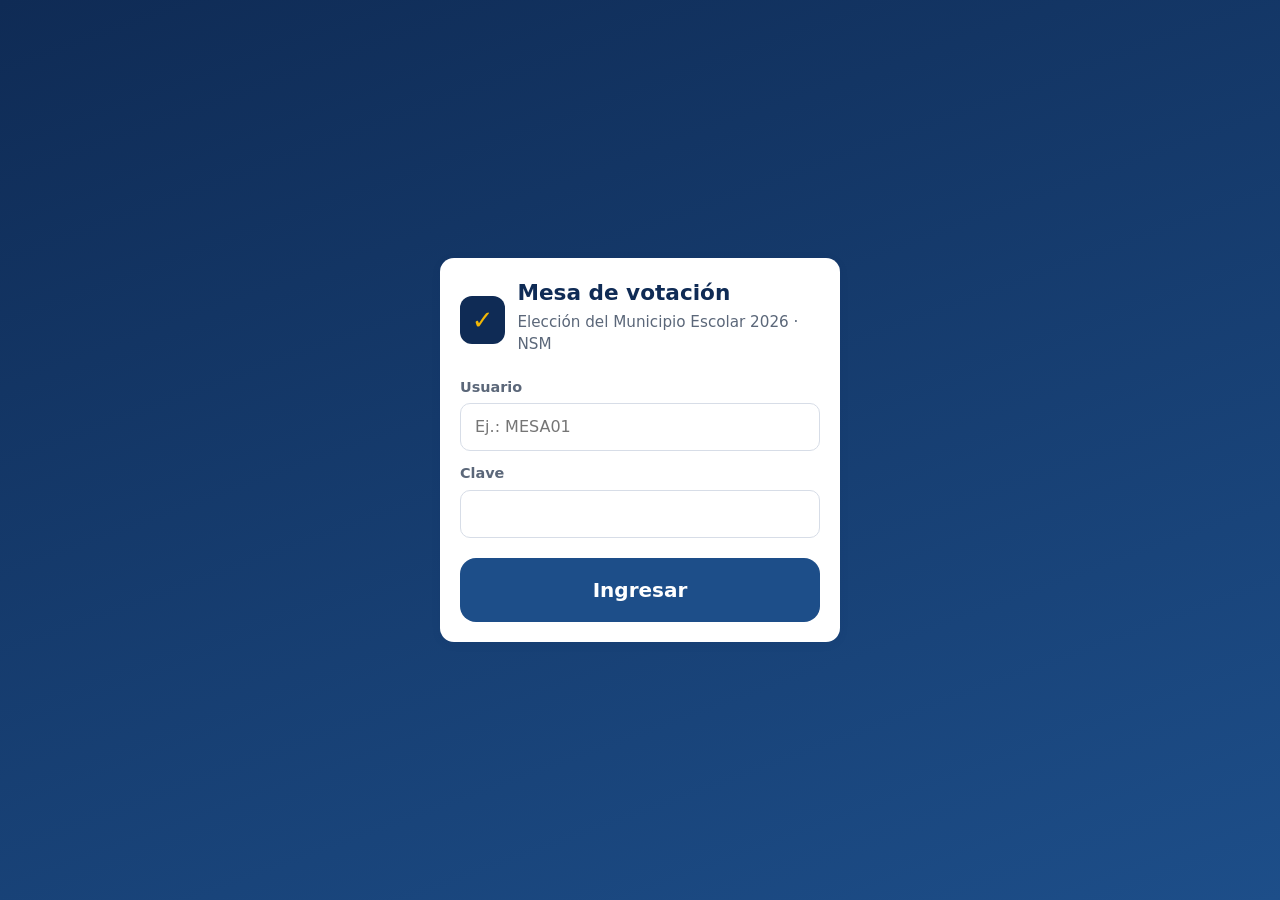
<file: index.html>
<!DOCTYPE html>
<html lang="es">
<head>
<meta charset="UTF-8">
<meta name="version" content="2026.11.26-1">
<link rel="icon" href="data:image/svg+xml,%3Csvg xmlns=%22http://www.w3.org/2000/svg%22 viewBox=%220 0 100 100%22%3E%3Crect width=%22100%22 height=%22100%22 rx=%2220%22 fill=%22%230f2b55%22/%3E%3Ctext x=%2250%22 y=%2272%22 font-size=%2266%22 text-anchor=%22middle%22 fill=%22%23f2b705%22%3E✓%3C/text%3E%3C/svg%3E">
<meta name="viewport" content="width=device-width, initial-scale=1, maximum-scale=1, user-scalable=no">
<meta name="theme-color" content="#0f2b55">
<title>Mesa de votación · Elecciones NSM 2026</title>
<link rel="stylesheet" href="estilos.css?v=2026.11.26-1">
<style>
  body { overflow-x: hidden; }
  main { padding: 12px 16px; max-width: 1500px; margin: 0 auto; }

  /* Selección de mesa (comité) */
  .mesas-grid { display: grid; grid-template-columns: repeat(auto-fill, minmax(150px, 1fr)); gap: 12px; margin-top: 16px; }
  .mesas-grid .btn { flex-direction: column; min-height: 84px; gap: 2px; }
  .mesas-grid .btn small { font-weight: 400; opacity: .85; }

  /* Vista escáner */
  /* Escáner a pantalla completa (debajo de la barra superior) */
  .camara { position: fixed; top: var(--barra-h, 56px); left: 0; right: 0; bottom: 0; background: #0b1730; overflow: hidden; z-index: 5; }
  #lector, #lector > div { width: 100% !important; height: 100% !important; border: 0 !important; }
  #lector video { width: 100% !important; height: 100% !important; object-fit: cover; display: block; }
  .camara .titulo-cam { position: absolute; top: 14px; left: 0; right: 0; text-align: center; color: #fff; font-size: 1.6rem; font-weight: 800; text-shadow: 0 2px 8px rgba(0,0,0,.7); pointer-events: none; z-index: 2; }
  .panel-lateral { position: fixed; left: 0; right: 0; bottom: 0; z-index: 6; display: flex; align-items: stretch; gap: 10px; padding: 12px 14px 14px; background: linear-gradient(transparent, rgba(5, 12, 28, .85) 35%); }
  .panel-lateral h2, .panel-lateral p { display: none; }
  .panel-lateral .contador { margin: 0; gap: 10px; }
  .panel-lateral .contador .tarjeta { padding: 8px 14px; min-width: 110px; background: rgba(255, 255, 255, .92); }
  .panel-lateral .contador b { font-size: 1.5rem; }
  .panel-lateral .btn { width: auto !important; margin: 0 !important; flex: 1; background: rgba(255, 255, 255, .92); }
  .panel-lateral .btn#btnCamara { flex: 1; font-size: 1.05rem; }
  @media (max-width: 620px) { .panel-lateral { flex-wrap: wrap; } .panel-lateral .contador { width: 100%; } }
  .camara .msg-camara { position: absolute; inset: 0; display: grid; place-items: center; text-align: center; color: #cfd9ea; padding: 24px; }
  .camara .marco { position: absolute; top: 60px; left: 0; right: 0; bottom: 112px; pointer-events: none; display: flex; align-items: center; justify-content: center; }
  .camara .marco div { width: 88vmin; height: 88vmin; max-width: 94%; max-height: 100%; border: 5px solid rgba(242, 183, 5, .95); border-radius: 22px; box-shadow: 0 0 0 2000px rgba(5, 12, 28, .25); }
  .camara .verificando { position: absolute; inset: 0; background: rgba(8, 20, 45, .75); display: grid; place-items: center; color: #fff; font-size: 1.2rem; font-weight: 700; }
  .panel-lateral h2 { margin: 0 0 6px; font-size: 1.6rem; color: var(--azul); }
  .panel-lateral p { margin: 0 0 14px; color: var(--suave); }
  .contador { display: flex; gap: 12px; margin: 14px 0; }
  .contador .tarjeta { flex: 1; padding: 14px; text-align: center; }
  .contador b { display: block; font-size: 2rem; color: var(--azul); line-height: 1.1; }
  .contador span { font-size: .85rem; color: var(--suave); }
  .bloqueo { grid-column: 1 / -1; text-align: center; padding: 40px 20px; }
  .bloqueo .icono { font-size: 64px; }
  .bloqueo h2 { color: var(--azul); margin: 8px 0; }

  /* Identidad */
  #vIdentidad { max-width: 640px; margin: 20px auto; text-align: center; }
  #vIdentidad .tarjeta { padding: 32px 24px; }
  .etiqueta-mesa { color: var(--suave); text-transform: uppercase; letter-spacing: .08em; font-size: .85rem; font-weight: 700; }
  .nombre-alumna { font-size: 2rem; font-weight: 800; color: var(--azul); margin: 10px 0 6px; line-height: 1.15; }
  .datos-alumna { font-size: 1.25rem; color: var(--texto); }
  .datos-alumna span { display: inline-block; background: var(--azul-claro); color: var(--azul); padding: 6px 14px; border-radius: 999px; margin: 4px; font-weight: 700; }
  #vIdentidad .acciones { display: flex; gap: 12px; margin-top: 28px; }
  #vIdentidad .acciones .btn { flex: 1; }

  /* Cédula */
  #vCedula { position: fixed; inset: 0; background: #f7f3e8; z-index: 50; display: flex; flex-direction: column; }
  .ced-cab { background: var(--azul); color: #fff; padding: 14px 20px; display: flex; align-items: center; gap: 16px; }
  .ced-cab h1 { margin: 0; font-size: 1.35rem; letter-spacing: .04em; flex: 1; }
  .ced-cab h1 small { display: block; font-size: .85rem; font-weight: 400; opacity: .85; letter-spacing: 0; }
  .ced-tiempo { font-variant-numeric: tabular-nums; font-weight: 800; font-size: 1.4rem; background: rgba(255, 255, 255, .12); padding: 6px 14px; border-radius: 10px; }
  .ced-barra { height: 6px; background: #e3d9bd; }
  .ced-barra div { height: 100%; background: var(--oro); transition: width 1s linear; }
  .ced-instr { text-align: center; font-size: 1.3rem; font-weight: 700; color: var(--azul); padding: 14px 16px 4px; }
  .ced-grid { flex: 1; overflow: auto; padding: 12px 18px 16px; display: grid; gap: 14px; grid-template-columns: repeat(auto-fit, minmax(200px, 1fr)); align-content: start; }
  .op {
    background: #fff; border: 3px solid #d9cfb2; border-radius: 18px; padding: 14px; cursor: pointer;
    display: flex; flex-direction: column; align-items: center; gap: 6px; text-align: center; min-height: 0; overflow: hidden;
    transition: transform .1s, border-color .15s, box-shadow .15s; color: var(--texto);
  }
  .op:active { transform: scale(.97); }
  .op:hover { border-color: var(--azul2); box-shadow: 0 6px 18px rgba(15, 43, 85, .15); }
  .op .num { flex: none; background: var(--azul); color: #fff; font-weight: 800; border-radius: 10px; padding: 4px 14px; font-size: 1.1rem; }
  .op .img { flex: 1 1 auto; min-height: 50px; width: 100%; display: flex; align-items: center; justify-content: center; overflow: hidden; }
  .op .img img, .op .img .sin-simbolo { max-width: 100%; max-height: 100%; width: auto; height: 100%; object-fit: contain; aspect-ratio: auto; }
  .op .img .sin-simbolo { width: 100%; }
  .op .nom { flex: none; font-weight: 800; font-size: 1.1rem; color: var(--azul); line-height: 1.15; }
  .op .cand { flex: none; font-size: .95rem; color: var(--texto); line-height: 1.2; }
  .op.blanco { border-style: dashed; }
  .op.blanco .img > div { border: 3px dashed #c9bf9f; border-radius: 14px; color: #a99f80; font-size: 1rem; font-weight: 700; height: 100%; aspect-ratio: 1; max-width: 100%; display: flex; align-items: center; justify-content: center; padding: 6px; }

  /* Confirmación */
  .conf-img { width: 160px; height: 160px; margin: 8px auto 12px; }
  .conf-txt { font-size: 1.35rem; font-weight: 800; color: var(--azul); }

  /* Gracias */
  #vGracias { position: fixed; inset: 0; z-index: 60; background: linear-gradient(160deg, var(--ok) 0%, #0f6b38 100%); color: #fff; display: grid; place-items: center; text-align: center; }
  #vGracias .check { width: 140px; height: 140px; border-radius: 50%; background: rgba(255, 255, 255, .18); display: grid; place-items: center; margin: 0 auto 20px; font-size: 84px; animation: pop .4s ease-out; }
  #vGracias h1 { font-size: 2.6rem; margin: 0; }
  #vGracias p { font-size: 1.2rem; opacity: .9; }
  @keyframes pop { from { transform: scale(.4); opacity: 0; } to { transform: scale(1); opacity: 1; } }

  .modal .icono-grande { font-size: 56px; line-height: 1; }
  .modal.error h2 { color: var(--error); }
  .modal p.msg { font-size: 1.15rem; }
  .pie { text-align: center; color: var(--suave); font-size: .8rem; margin: 26px 0 10px; }
</style>
</head>
<body>
<div id="compat" style="display:none;position:fixed;inset:0;z-index:9999;background:#0f2b55;color:#fff;font-family:Arial,sans-serif;padding:30px;text-align:center;font-size:20px;line-height:1.5">
  <div style="font-size:60px">&#9888;</div>
  <b style="font-size:26px">Este navegador es muy antiguo</b><br>
  Abra este enlace en <b>Google Chrome actualizado</b> (Play Store &rarr; Chrome &rarr; Actualizar).<br><br>
  <small style="opacity:.8">Datos del navegador:<br><span id="compatUA"></span></small>
</div>
<script>
(function () {
  var ok = true;
  try { new Function('const f = async () => { await 1; }; let [a] = [1]; return `${a}`;'); } catch (e) { ok = false; }
  if (!window.fetch || !window.Promise || !Promise.prototype['finally'] || !window.localStorage) ok = false;
  if (!ok) {
    document.getElementById('compat').style.display = 'block';
    document.getElementById('compatUA').appendChild(document.createTextNode(navigator.userAgent));
  }
})();
</script>


<!-- ============ LOGIN ============ -->
<section id="pLogin" class="login-fondo">
  <form class="tarjeta login-caja" id="fLogin" autocomplete="off">
    <div class="marca"><div class="urna">✓</div><div><h1>Mesa de votación</h1><p class="sub">Elección del Municipio Escolar 2026 · NSM</p></div></div>
    <label for="lUsuario">Usuario</label>
    <input id="lUsuario" type="text" placeholder="Ej.: MESA01" autocapitalize="characters" required>
    <label for="lClave">Clave</label>
    <input id="lClave" type="password" required>
    <div id="lError" class="aviso error oculto"></div>
    <button class="btn grande" type="submit" id="lBtn">Ingresar</button>
  </form>
</section>

<!-- ============ SELECCIÓN DE MESA (Comité) ============ -->
<section id="pMesaSel" class="oculto">
  <div class="barra"><div class="titulo">Seleccione la mesa que atenderá esta tablet<small id="selUsuario"></small></div><button class="btn sec chico" onclick="salir()">Salir</button></div>
  <main><div class="aviso info">Use esta opción para reemplazar la tablet de una mesa. Los votos se registrarán en la mesa que elija.</div><div class="mesas-grid" id="mesasGrid"></div></main>
</section>

<!-- ============ APLICACIÓN ============ -->
<section id="pApp" class="oculto">
  <div class="barra">
    <div class="titulo"><span id="bMesa">MESA</span> · <span id="bGrado"></span><small id="bEleccion"></small></div>
    <span id="bPrueba" class="insignia prueba oculto">SIMULACRO</span>
    <span id="bEstado" class="insignia"></span>
    <button class="btn sec chico" onclick="pedirSalir()">Salir</button>
  </div>
  <main>
    <!-- Escáner -->
    <div id="vEscaner">
      <div class="camara">
        <div class="titulo-cam">Acerque el carnet QR</div>
        <div id="lector"></div>
        <div class="marco" id="marco"><div></div></div>
        <div class="msg-camara oculto" id="msgCamara"></div>
        <div class="verificando oculto" id="verificando"><div><div class="girando"></div><p>Verificando…</p></div></div>
      </div>
      <div class="panel-lateral">
        <h2>Acerque el carnet QR</h2>
        <p>La estudiante muestra su carnet frente a la cámara. El sistema verifica el padrón automáticamente.</p>
        <div class="contador">
          <div class="tarjeta"><b id="cVotos">0</b><span>votos en esta mesa</span></div>
          <div class="tarjeta"><b id="cHora">--:--</b><span>hora</span></div>
        </div>
        <button class="btn sec" id="btnCamara" onclick="cambiarCamara()">🔄 Cambiar cámara (frontal / trasera)</button>
      </div>
      <div class="bloqueo tarjeta oculto" id="bloqueo"></div>
    </div>

    <!-- Identidad -->
    <div id="vIdentidad" class="oculto">
      <div class="tarjeta">
        <div class="etiqueta-mesa">Miembro de mesa: verifique la identidad</div>
        <div class="nombre-alumna" id="iNombre"></div>
        <div class="datos-alumna"><span id="iGrado"></span><span id="iSeccion"></span><span id="iId"></span></div>
        <p style="color:var(--suave);margin-top:18px">¿La estudiante presente es la titular del carnet?</p>
        <div class="acciones">
          <button class="btn sec grande" onclick="cancelarIdentidad()">✕ No, cancelar</button>
          <button class="btn ok grande" onclick="abrirCedula()">✓ Sí, abrir cédula</button>
        </div>
      </div>
    </div>
    <div class="pie">Sistema de votación electrónica QR · I.E.E. "Nuestra Señora de las Mercedes" · JECKAM Academy</div>
  </main>
</section>

<!-- ============ CÉDULA ============ -->
<section id="vCedula" class="oculto">
  <div class="ced-cab">
    <h1>CÉDULA DE VOTACIÓN<small id="cedEleccion"></small></h1>
    <div class="ced-tiempo" id="cedTiempo">60</div>
  </div>
  <div class="ced-barra"><div id="cedBarra" style="width:100%"></div></div>
  <div class="ced-instr">Toca la lista de tu preferencia</div>
  <div class="ced-grid" id="cedGrid"></div>
</section>

<!-- ============ GRACIAS ============ -->
<section id="vGracias" class="oculto">
  <div><div class="check">✓</div><h1>¡Gracias por votar!</h1><p>Tu voto fue registrado de forma secreta.</p></div>
</section>

<!-- ============ MODALES ============ -->
<div class="modal-fondo oculto" id="mConfirmar">
  <div class="modal">
    <h2>¿Confirmas tu voto?</h2>
    <div class="conf-img" id="confImg"></div>
    <div class="conf-txt" id="confTxt"></div>
    <div class="acciones">
      <button class="btn sec grande" onclick="cambiarOpcion()">↩ Cambiar</button>
      <button class="btn ok grande" onclick="confirmarVoto()">✓ Sí, confirmo</button>
    </div>
  </div>
</div>

<div class="modal-fondo oculto" id="mEnviando">
  <div class="modal"><div class="girando"></div><h2 style="margin-top:16px">Registrando tu voto…</h2></div>
</div>

<div class="modal-fondo oculto" id="mError">
  <div class="modal error">
    <div class="icono-grande" id="eIcono">⚠️</div>
    <h2 id="eTitulo"></h2>
    <p class="msg" id="eMsg"></p>
    <div class="acciones" id="eAcciones"></div>
  </div>
</div>

<div class="modal-fondo oculto" id="mSalir">
  <div class="modal">
    <h2>¿Cerrar la sesión de esta mesa?</h2>
    <p>Para volver a votar deberá ingresar nuevamente el usuario y la clave.</p>
    <div class="acciones">
      <button class="btn sec" onclick="document.getElementById('mSalir').classList.add('oculto')">Cancelar</button>
      <button class="btn peligro" onclick="salir()">Cerrar sesión</button>
    </div>
  </div>
</div>

<script src="config.js?v=2026.11.26-1"></script>
<script src="comun.js?v=2026.11.26-1"></script>
<script src="lib/html5-qrcode.min.js?v=2026.11.26-1"></script>
<script>
'use strict';
const { api, esc, almacen, gradoTexto, toast, pitido, simboloHTML } = window.NSM;
const CLAVE_SESION = 'nsm2027_mesa';
const S = { token: null, usuario: null, mesa: null, datos: null, ticket: null, alumna: null, opcion: null,
  escaner: null, camaras: [], camIdx: 0, ocupado: false, vista: '', cedTimer: null, cedFin: 0, poll: null, ultimoQR: '', ultimoQRt: 0 };
const $ = id => document.getElementById(id);

const TITULOS = {
  YA_VOTO: ['🛑', 'YA VOTÓ'], NO_PADRON: ['❓', 'NO FIGURA EN EL PADRÓN'], OTRA_MESA: ['↪️', 'MESA EQUIVOCADA'],
  NO_ABIERTA: ['⏸️', 'VOTACIÓN NO DISPONIBLE'], FUERA_HORARIO: ['🕗', 'FUERA DE HORARIO'], DNI_NO_COINCIDE: ['🪪', 'DNI NO COINCIDE'],
  QR_INVALIDO: ['⚠️', 'QR NO VÁLIDO'], RED: ['📶', 'SIN CONEXIÓN'], TICKET: ['⌛', 'CÉDULA EXPIRADA'], OCUPADO: ['⏳', 'SISTEMA OCUPADO']
};

/* ---------------- Inicio ---------------- */
window.addEventListener('load', async () => {
  setInterval(() => { $('cHora').textContent = new Date().toLocaleTimeString('es-PE', { hour: '2-digit', minute: '2-digit', hour12: false }); }, 1000);
  if (/[?&]salir/.test(location.search)) { almacen.del(CLAVE_SESION); almacen.del('nsm2027_camara'); almacen.del('nsm2026_facing'); history.replaceState(null, '', location.pathname); }
  const s = almacen.get(CLAVE_SESION);
  if (s && s.token) {
    Object.assign(S, { token: s.token, usuario: s.usuario, mesa: s.mesa });
    try { await cargarMesa(false); return; } catch (e) { almacen.del(CLAVE_SESION); }
  }
  mostrar('pLogin');
});

function mostrar(id) {
  ['pLogin', 'pMesaSel', 'pApp'].forEach(p => $(p).classList.toggle('oculto', p !== id));
}

$('fLogin').addEventListener('submit', async ev => {
  ev.preventDefault();
  $('lError').classList.add('oculto');
  $('lBtn').disabled = true; $('lBtn').textContent = 'Ingresando…';
  try {
    const r = await api('login', { usuario: $('lUsuario').value, clave: $('lClave').value });
    S.token = r.token; S.usuario = r.usuario;
    S.mesa = r.usuario.rol === 'MESA' ? r.usuario.mesa : null;
    $('lClave').value = '';
    if (S.mesa) await cargarMesa(false);
    else await elegirMesa();
  } catch (e) {
    $('lError').textContent = e.message; $('lError').classList.remove('oculto');
  } finally {
    $('lBtn').disabled = false; $('lBtn').textContent = 'Ingresar';
  }
});

async function elegirMesa() {
  const d = await api('datosMesa', { token: S.token });
  $('selUsuario').textContent = S.usuario.nombre + ' (' + S.usuario.rol + ')';
  $('mesasGrid').innerHTML = d.mesas.map(m => `<button class="btn" onclick="seleccionarMesa('${esc(m.mesa)}')">${esc(m.mesa)}<small>${esc(m.volante ? 'Mesa volante · todas' : gradoTexto(m.grado) + (m.secciones && m.secciones.length ? ' · ' + m.secciones.join(' ') : ''))}</small></button>`).join('');
  mostrar('pMesaSel');
}
async function seleccionarMesa(m) { S.mesa = m; try { await cargarMesa(false); } catch (e) { toast(e.message, 'error'); } }

async function cargarMesa(ligero) {
  const d = await api('datosMesa', { token: S.token, mesa: S.mesa, ligero: ligero }, 2);
  if (ligero && S.datos) { Object.assign(S.datos, { estado: d.estado, votosMesa: d.votosMesa, modoPrueba: d.modoPrueba }); }
  else S.datos = d;
  S.mesa = d.mesa;
  if (!ligero) cargarPadronLocal();
  almacen.set(CLAVE_SESION, { token: S.token, usuario: S.usuario, mesa: S.mesa });
  pintarCabecera();
  if ($('pApp').classList.contains('oculto')) {
    mostrar('pApp');
    irEscaner();
    iniciarSondeo();
    mantenerPantalla();
  }
  return d;
}

function medirBarra() {
  const b = document.querySelector('#pApp .barra');
  if (b && b.offsetHeight) document.documentElement.style.setProperty('--barra-h', b.offsetHeight + 'px');
}
window.addEventListener('resize', medirBarra);
window.addEventListener('orientationchange', () => setTimeout(medirBarra, 300));

function pintarCabecera() {
  const d = S.datos;
  $('bMesa').textContent = d.mesa;
  $('bGrado').textContent = d.volante ? 'MESA VOLANTE · todas las estudiantes' : gradoTexto(d.grado) + (d.secciones && d.secciones.length ? ' · Secciones ' + d.secciones.join(' ') : '');
  $('bEleccion').textContent = d.eleccion;
  $('cedEleccion').textContent = d.eleccion + ' · ' + d.mesa;
  $('bPrueba').classList.toggle('oculto', !d.modoPrueba);
  const e = d.estado;
  $('bEstado').textContent = e === 'ABIERTA' ? 'ABIERTA' : e === 'CERRADA' ? 'CERRADA' : 'EN PREPARACIÓN';
  $('bEstado').className = 'insignia ' + e.toLowerCase();
  $('cVotos').textContent = d.votosMesa || 0;
  setTimeout(medirBarra, 0);
  const bloq = $('bloqueo');
  if (e !== 'ABIERTA') {
    bloq.innerHTML = e === 'CERRADA'
      ? '<div class="icono">🔒</div><h2>La votación está CERRADA</h2><p>Gracias por su trabajo como miembro de mesa.</p>'
      : '<div class="icono">⏳</div><h2>La votación aún no ha sido abierta</h2><p>Espere la indicación del Comité Electoral. Esta pantalla se actualizará sola.</p>';
    bloq.classList.remove('oculto');
    pausarEscaner();
    document.querySelector('#vEscaner .camara').classList.add('oculto');
    document.querySelector('#vEscaner .panel-lateral').classList.add('oculto');
  } else {
    bloq.classList.add('oculto');
    document.querySelector('#vEscaner .camara').classList.remove('oculto');
    document.querySelector('#vEscaner .panel-lateral').classList.remove('oculto');
  }
}

// ---- Padrón local: verificación instantánea sin esperar al servidor ----
async function cargarPadronLocal() {
  try {
    const r = await api('padronMesa', { token: S.token, mesa: S.mesa }, 3);
    const m = new Map();
    r.filas.forEach(f => m.set(f[0], { n: f[1], g: f[2], s: f[3], v: f[4], p: f[5] }));
    S.padron = m;
  } catch (e) { S.padron = null; }  // sin padrón local se usa la verificación en línea
}
async function actualizarVotados() {
  if (!S.padron) return cargarPadronLocal();
  try {
    const r = await api('votados', { token: S.token });
    r.ids.forEach(id => { const x = S.padron.get(id); if (x) x.v = 1; });
  } catch (e) { if (e.codigo === 'SESION') sesionVencida(); }
}
function normIdLocal(x) { const s = String(x || '').trim().toUpperCase(); return /^\d+$/.test(s) ? String(parseInt(s, 10)) : s; }

function iniciarSondeo() {
  clearInterval(S.poll);
  S.poll = setInterval(async () => {
    if (S.vista !== 'escaner' || S.ocupado) return;
    const antes = S.datos && S.datos.estado;
    try {
      const d = await cargarMesa(true);
      if (d.estado === 'ABIERTA' && antes !== 'ABIERTA') { await cargarMesa(false); iniciarEscaner(); }
      else if (d.estado === 'ABIERTA') actualizarVotados();
    } catch (e) { if (e.codigo === 'SESION') sesionVencida(); }
  }, 15000);
}

async function mantenerPantalla() {
  try { if ('wakeLock' in navigator) { S.wake = await navigator.wakeLock.request('screen'); } } catch (e) { /* no disponible */ }
  document.addEventListener('visibilitychange', async () => {
    if (document.visibilityState === 'visible') { try { S.wake = await navigator.wakeLock.request('screen'); } catch (e) { /* nada */ } }
  });
}

/* ---------------- Escáner QR ---------------- */
function irEscaner() {
  S.vista = 'escaner'; S.ticket = null; S.alumna = null; S.opcion = null; S.ocupado = false; S.directo = false; S.nonce = null;
  $('vEscaner').classList.remove('oculto');
  $('vIdentidad').classList.add('oculto');
  $('vCedula').classList.add('oculto');
  $('vGracias').classList.add('oculto');
  $('verificando').classList.add('oculto');
  if (S.datos && S.datos.estado === 'ABIERTA') iniciarEscaner();
}

async function iniciarEscaner() {
  if (typeof Html5Qrcode === 'undefined') return mensajeCamara('No se cargó el lector QR. Recargue la página.');
  if (S.iniciando) return;
  S.iniciando = true;
  try {
    if (S.parando) { try { await S.parando; } catch (e) { /* nada */ } }
    if (!S.escaner) {
      S.escaner = new Html5Qrcode('lector', { verbose: false });
      try { S.camaras = await Html5Qrcode.getCameras(); } catch (e) { S.camaras = []; }
      S.facing = almacen.get('nsm2026_facing') || null;
      const guardada = almacen.get('nsm2027_camara');
      const idx = S.camaras.findIndex(c => c.id === guardada);
      if (idx >= 0) S.camIdx = idx;
      else {
        const trasera = S.camaras.findIndex(c => /back|trasera|rear|environment/i.test(c.label));
        S.camIdx = trasera >= 0 ? trasera : 0;
      }
    }
    let estado = S.escaner.getState();
    if (estado === 2) return;                               // ya está escaneando
    if (estado === 3) { try { await S.escaner.stop(); } catch (e) { /* nada */ } }
    if (S.vista !== 'escaner') return;
    // Algunas tablets tardan en liberar la cámara después de apagarla: esperar un momento
    const espera = 900 - (Date.now() - (S.ultimoStop || 0));
    if (espera > 0) await new Promise(r => setTimeout(r, espera));
    if (S.vista !== 'escaner') return;
    const porEquipo = S.camaras.length >= 2 && !S.facing;
    const fuente = porEquipo ? S.camaras[S.camIdx].id : { facingMode: S.facing || 'environment' };
    // Intentos de más exigente a más simple
    const intentos = [
      Object.assign(porEquipo ? { deviceId: { exact: S.camaras[S.camIdx].id } } : { facingMode: S.facing || 'environment' }, { width: { ideal: 640 }, height: { ideal: 480 } }),
      porEquipo ? { deviceId: S.camaras[S.camIdx].id } : { facingMode: S.facing || 'environment' },
      null
    ];
    let ultimo = null, ok = false;
    for (let i = 0; i < intentos.length && !ok; i++) {
      try {
        if (S.escaner.getState() === 2) { ok = true; break; }
        const conf = { fps: 8 };
        if (intentos[i]) conf.videoConstraints = intentos[i];
        await S.escaner.start(intentos[i] ? fuente : { facingMode: 'environment' }, conf, alLeerQR, () => {});
        ok = true;
      } catch (e) {
        ultimo = e;
        await new Promise(r => setTimeout(r, 1500));
        if (S.vista !== 'escaner') return;
      }
    }
    if (!ok) throw ultimo || new Error('Cámara no disponible');
    $('msgCamara').classList.add('oculto');
    $('marco').classList.remove('oculto');
  } catch (e) {
    const ocupada = /NotReadable|Could not start|TrackStart|in use/i.test(String(e && (e.name + ' ' + e.message + ' ' + e)));
    mensajeCamara((ocupada
      ? '<b>La cámara está ocupada o no respondió.</b><br>Cierre otras aplicaciones o pestañas que usen la cámara (WhatsApp, Cámara, otra pestaña del sistema) y pulse:'
      : '<b>No se pudo abrir la cámara.</b><br>Permita el acceso a la cámara en el navegador y pulse:')
      + '<br><button class="btn oro grande" style="margin-top:14px;pointer-events:auto" onclick="reintentarCamara()">🔄 Reintentar cámara</button>'
      + '<br><small style="opacity:.7">' + esc(e && (e.message || e)) + '</small>');
  } finally {
    S.iniciando = false;
  }
}

// Vigilante: si la cámara quedó apagada estando en la pantalla del escáner, la vuelve a encender
setInterval(() => {
  try {
    if (S.vista === 'escaner' && !S.ocupado && !S.iniciando && S.datos && S.datos.estado === 'ABIERTA' &&
        S.escaner && S.escaner.getState() !== 2 && $('msgCamara').classList.contains('oculto')) iniciarEscaner();
  } catch (e) { /* nada */ }
}, 4000);

async function reintentarCamara() {
  $('msgCamara').classList.add('oculto');
  try { if (S.escaner && [2, 3].includes(S.escaner.getState())) await S.escaner.stop(); } catch (e) { /* nada */ }
  S.ultimoStop = Date.now();
  iniciarEscaner();
}

function mensajeCamara(html) { $('msgCamara').innerHTML = '<div>' + html + '</div>'; $('msgCamara').classList.remove('oculto'); $('marco').classList.add('oculto'); }

// Apaga la cámara (mientras la estudiante vota) para liberar la tablet
function pausarEscaner() {
  try {
    if (S.escaner && !S.parando && [2, 3].includes(S.escaner.getState())) {
      S.parando = S.escaner.stop().catch(() => {}).finally(() => { S.parando = null; S.ultimoStop = Date.now(); });
    }
  } catch (e) { /* nada */ }
}

async function cambiarCamara() {
  if (!S.escaner) return;
  pausarEscaner();
  if (S.parando) await S.parando;
  if (S.camaras.length < 2 || S.facing) {
    // La tablet no informa sus cámaras: se pide frontal o trasera directamente
    S.facing = S.facing === 'user' ? 'environment' : 'user';
    almacen.set('nsm2026_facing', S.facing);
    return iniciarEscaner();
  }
  // Alterna entre frontal y trasera; si las etiquetas no lo dicen, pasa a la siguiente cámara
  const esFrontal = c => /front|frontal|user|facing front|selfie/i.test(c.label);
  const actualFrontal = esFrontal(S.camaras[S.camIdx]);
  const otra = S.camaras.findIndex(c => esFrontal(c) !== actualFrontal);
  S.camIdx = otra >= 0 ? otra : (S.camIdx + 1) % S.camaras.length;
  almacen.set('nsm2027_camara', S.camaras[S.camIdx].id);
  iniciarEscaner();
}

function alLeerQR(texto) {
  if (S.ocupado || S.vista !== 'escaner') return;
  const ahora = Date.now();
  if (texto === S.ultimoQR && ahora - S.ultimoQRt < 4000) return;
  S.ultimoQR = texto; S.ultimoQRt = ahora;
  procesarID(String(texto).trim(), null);
}

/* ---------------- Verificación ---------------- */
async function procesarID(id, dni) {
  if (S.ocupado) return;
  if (S.padron && !dni) return procesarLocal(id);
  S.ocupado = true;
  pausarEscaner();
  $('verificando').classList.remove('oculto');
  try {
    const r = await api('verificar', { token: S.token, mesa: S.mesa, id: id, dni: dni }, 2);
    pitido(true);
    S.ticket = r.ticket; S.alumna = r.alumna;
    mostrarIdentidad();
  } catch (e) {
    pitido(false);
    if (e.codigo === 'SESION') return sesionVencida();
    if (e.codigo === 'NO_ABIERTA') { cargarMesa(true).catch(() => {}); }
    mostrarError(e, [['Entendido', 'btn grande', () => irEscaner()]], 8);
  } finally {
    $('verificando').classList.add('oculto');
  }
}

function mostrarIdentidad() {
  S.vista = 'identidad';
  $('vEscaner').classList.add('oculto');
  $('vIdentidad').classList.remove('oculto');
  $('iNombre').textContent = S.alumna.nombre;
  $('iGrado').textContent = gradoTexto(S.alumna.grado);
  $('iSeccion').textContent = 'Sección ' + (S.alumna.seccion || '—');
  $('iId').textContent = 'ID ' + S.alumna.id;
}

function procesarLocal(idLeido) {
  S.ocupado = true;
  pausarEscaner();
  const id = normIdLocal(idLeido);
  const r = S.padron.get(id);
  let err = null;
  if (!S.datos || S.datos.estado !== 'ABIERTA') err = { codigo: 'NO_ABIERTA', message: 'La votación no está abierta.' };
  else if (!id) err = { codigo: 'QR_INVALIDO', message: 'El código leído no es válido.' };
  else if (!r) err = { codigo: 'NO_PADRON', message: 'El ID ' + id + ' NO figura en el padrón electoral.' };
  else if (r.v) err = { codigo: 'YA_VOTO', message: r.n + ' YA EMITIÓ SU VOTO.' };
  else if (!S.datos.volante && r.p && r.p.split(',').indexOf(S.mesa) < 0) err = { codigo: 'OTRA_MESA', message: r.n + ' es de ' + (r.g ? r.g + '.° ' : '') + r.s + '. Debe votar en: ' + r.p.split(',').join(' o ') + '.' };
  if (err) {
    pitido(false);
    mostrarError(err, [['Entendido', 'btn grande', () => irEscaner()]], 8);
    return;
  }
  pitido(true);
  S.directo = true;
  S.nonce = Date.now().toString(36) + Math.random().toString(36).slice(2);
  S.alumna = { id: id, nombre: r.n, grado: r.g, seccion: r.s };
  mostrarIdentidad();
}

function cancelarIdentidad() {
  if (S.ticket) api('cancelarTicket', { token: S.token, ticket: S.ticket }).catch(() => {});
  irEscaner();
}

/* ---------------- Cédula ---------------- */
function abrirCedula() {
  S.vista = 'cedula';
  const d = S.datos;
  const tarjetas = d.listas.map(l => `
    <button class="op" onclick="elegir('${l.numero}')">
      <span class="num">LISTA N.° ${esc(l.numero)}</span>
      <div class="img">${simboloHTML(l)}</div>
      <span class="nom">${esc(l.nombre)}</span>
      ${l.candidata ? `<span class="cand">${esc(l.candidata)}</span>` : ''}
    </button>`);
  if (d.votoBlanco) tarjetas.push(`<button class="op blanco" onclick="elegir('BLANCO')"><span class="num" style="visibility:hidden">—</span><div class="img"><div>VOTO<br>EN BLANCO</div></div><span class="nom">VOTO EN BLANCO</span></button>`);
  $('cedGrid').innerHTML = tarjetas.join('');
  $('cedGrid').scrollTop = 0;
  $('vCedula').classList.remove('oculto');
  ajustarCedula();
  const total = (d.tiempoCedula || 60) * 1000;
  S.cedFin = Date.now() + total;
  clearInterval(S.cedTimer);
  const tic = () => {
    const resta = Math.max(0, S.cedFin - Date.now());
    $('cedTiempo').textContent = Math.ceil(resta / 1000);
    $('cedBarra').style.width = (resta / total * 100) + '%';
    if (resta <= 0) tiempoAgotado();
  };
  tic();
  S.cedTimer = setInterval(tic, 250);
}

// Reparte las tarjetas para que todas quepan en la pantalla, con el texto siempre visible
function ajustarCedula() {
  const g = $('cedGrid');
  const tarjetas = g.querySelectorAll('.op');
  const n = tarjetas.length;
  if (!n) return;
  const W = g.clientWidth - 36, H = g.clientHeight - 28, gap = 14;
  let txt = 0;
  tarjetas.forEach(t => { let h = 0; t.querySelectorAll('.num,.nom,.cand').forEach(x => { h += x.offsetHeight + 6; }); txt = Math.max(txt, h); });
  let mejor = null;
  for (let c = 1; c <= n; c++) {
    const r = Math.ceil(n / c);
    const w = (W - gap * (c - 1)) / c, h = (H - gap * (r - 1)) / r;
    const lado = Math.min(w - 32, h - txt - 34);
    if (!mejor || lado > mejor.lado) mejor = { c, h, lado };
  }
  const alto = mejor.lado < 70 ? txt + 34 + 70 : mejor.h;
  g.style.gridTemplateColumns = 'repeat(' + mejor.c + ', minmax(0, 1fr))';
  g.style.gridAutoRows = Math.floor(alto) + 'px';
}
window.addEventListener('resize', () => { if (S.vista === 'cedula') ajustarCedula(); });

function elegir(op) {
  S.opcion = op;
  if (op === 'BLANCO') {
    $('confImg').innerHTML = '<div class="sin-simbolo" style="width:100%;height:100%;background:#fff;color:#a99f80;border:3px dashed #c9bf9f;font-size:1.2rem">EN BLANCO</div>';
    $('confTxt').textContent = 'VOTO EN BLANCO';
  } else {
    const l = S.datos.listas.find(x => String(x.numero) === String(op));
    $('confImg').innerHTML = simboloHTML(l);
    $('confTxt').textContent = 'LISTA N.° ' + l.numero + ' – ' + l.nombre;
  }
  $('mConfirmar').classList.remove('oculto');
}

function cambiarOpcion() { S.opcion = null; $('mConfirmar').classList.add('oculto'); }

function cerrarCedula() {
  clearInterval(S.cedTimer);
  $('mConfirmar').classList.add('oculto');
  $('vCedula').classList.add('oculto');
}

function tiempoAgotado() {
  cerrarCedula();
  if (S.ticket) api('cancelarTicket', { token: S.token, ticket: S.ticket }).catch(() => {});
  S.ticket = null;
  pitido(false);
  mostrarError({ codigo: 'TIEMPO', message: 'Se agotó el tiempo. La cédula se cerró SIN registrar ningún voto. Puede volver a escanear el carnet.' },
    [['Entendido', 'btn grande', () => irEscaner()]], 10, ['⌛', 'TIEMPO AGOTADO']);
}

async function confirmarVoto() {
  if (!S.opcion || (!S.ticket && !S.directo)) return;
  clearInterval(S.cedTimer);
  $('mConfirmar').classList.add('oculto');
  $('mEnviando').classList.remove('oculto');
  try {
    if (S.directo) {
      await api('votarDirecto', { token: S.token, mesa: S.mesa, id: S.alumna.id, opcion: S.opcion, nonce: S.nonce }, 3);
      const x = S.padron && S.padron.get(S.alumna.id);
      if (x) x.v = 1;
    } else {
      await api('votar', { token: S.token, ticket: S.ticket, opcion: S.opcion }, 3);
    }
    $('mEnviando').classList.add('oculto');
    cerrarCedula();
    S.datos.votosMesa = (S.datos.votosMesa || 0) + 1;
    $('cVotos').textContent = S.datos.votosMesa;
    S.ticket = null; S.opcion = null; S.directo = false;
    $('vGracias').classList.remove('oculto');
    pitido(true);
    setTimeout(() => irEscaner(), 2000);
  } catch (e) {
    $('mEnviando').classList.add('oculto');
    if (e.codigo === 'SESION') { cerrarCedula(); return sesionVencida(); }
    if (e.codigo === 'RED' || e.codigo === 'OCUPADO') {
      mostrarError(e, [
        ['Cancelar', 'btn sec grande', () => { cerrarCedula(); mostrarError({ codigo: 'AVISO', message: 'No se confirmó el registro. Antes de que la estudiante vuelva a votar, el Comité debe verificar en el panel si figura como "votó".' }, [['Entendido', 'btn grande', () => irEscaner()]], 0, ['⚠️', 'VERIFICAR CON EL COMITÉ']); }],
        ['Reintentar envío', 'btn ok grande', () => confirmarVoto()]
      ], 0, ['📶', 'NO SE PUDO ENVIAR']);
      return;
    }
    cerrarCedula();
    if (e.codigo === 'YA_VOTO' && S.alumna && S.padron) { const x = S.padron.get(S.alumna.id); if (x) x.v = 1; }
    mostrarError(e, [['Entendido', 'btn grande', () => irEscaner()]], 8);
  }
}

/* ---------------- Errores y sesión ---------------- */
let errTimer = null;
function mostrarError(e, acciones, segundos, titulo) {
  const t = titulo || TITULOS[e.codigo] || ['⚠️', 'ATENCIÓN'];
  $('eIcono').textContent = t[0];
  $('eTitulo').textContent = t[1];
  $('eMsg').textContent = e.message;
  const cont = $('eAcciones');
  cont.innerHTML = '';
  clearTimeout(errTimer);
  acciones.forEach(([txt, cls, fn]) => {
    const b = document.createElement('button');
    b.className = cls; b.textContent = txt;
    b.onclick = () => { clearTimeout(errTimer); $('mError').classList.add('oculto'); fn(); };
    cont.appendChild(b);
  });
  $('mError').classList.remove('oculto');
  if (segundos) errTimer = setTimeout(() => { $('mError').classList.add('oculto'); acciones[acciones.length - 1][2](); }, segundos * 1000);
}

function sesionVencida() {
  toast('La sesión venció. Ingrese nuevamente.', 'error');
  salir();
}

function pedirSalir() { $('mSalir').classList.remove('oculto'); }

async function salir() {
  $('mSalir').classList.add('oculto');
  clearInterval(S.poll); clearInterval(S.cedTimer);
  try { if (S.escaner && S.escaner.getState() !== 1) await S.escaner.stop(); } catch (e) { /* nada */ }
  almacen.del(CLAVE_SESION);
  location.reload();
}

NSM.vigilarVersion(() => (S.vista === 'escaner' && !S.ocupado && $('mError').classList.contains('oculto')) || (!$('pLogin').classList.contains('oculto') && !$('lClave').value), 60);
</script>
</body>
</html>
</file>
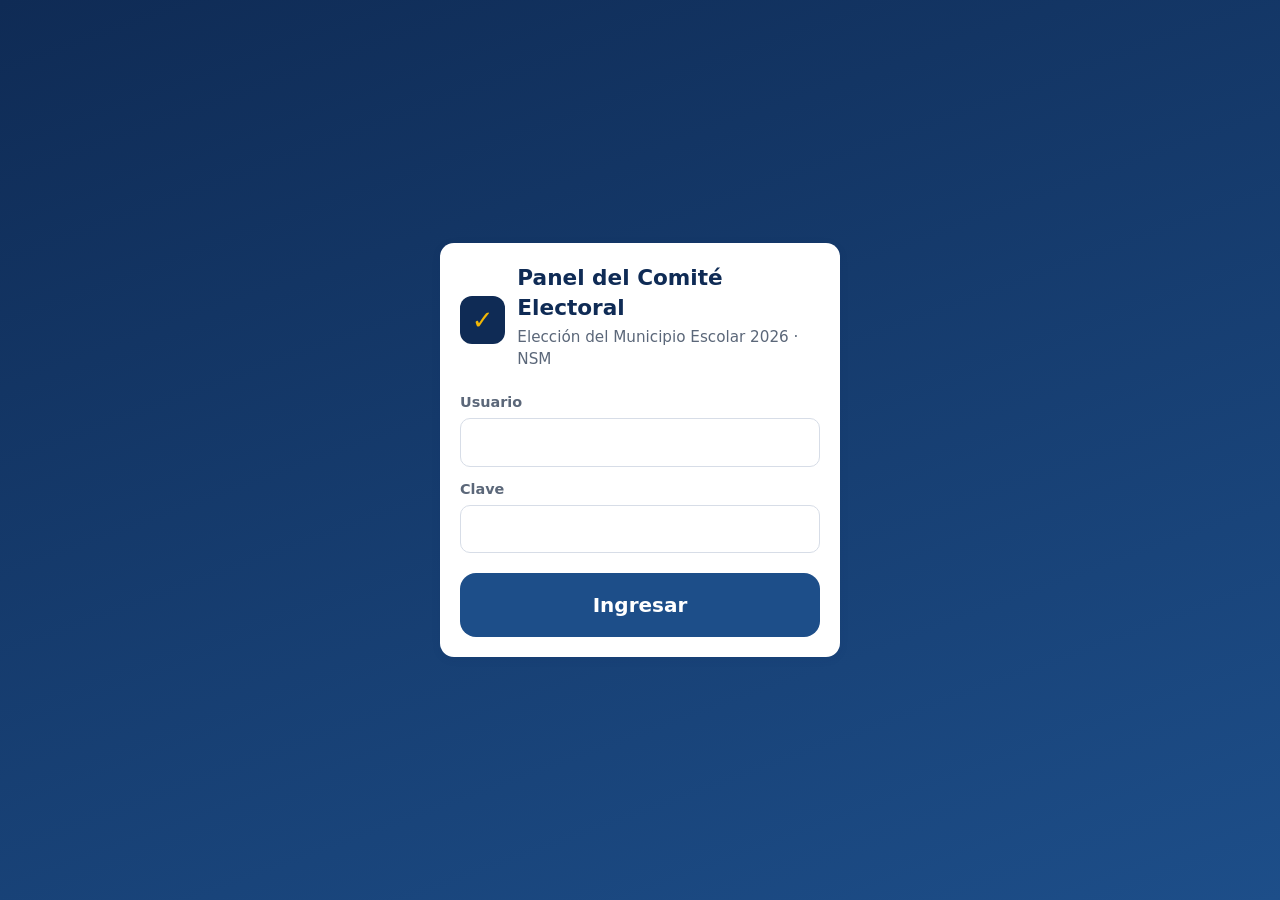
<file: admin.html>
<!DOCTYPE html>
<html lang="es">
<head>
<meta charset="UTF-8">
<meta name="version" content="2026.11.24-1">
<link rel="icon" href="data:image/svg+xml,%3Csvg xmlns=%22http://www.w3.org/2000/svg%22 viewBox=%220 0 100 100%22%3E%3Crect width=%22100%22 height=%22100%22 rx=%2220%22 fill=%22%230f2b55%22/%3E%3Ctext x=%2250%22 y=%2272%22 font-size=%2266%22 text-anchor=%22middle%22 fill=%22%23f2b705%22%3E✓%3C/text%3E%3C/svg%3E">
<meta name="viewport" content="width=device-width, initial-scale=1">
<meta name="theme-color" content="#0f2b55">
<title>Panel del Comité Electoral · Elecciones NSM 2026</title>
<link rel="stylesheet" href="estilos.css?v=2026.11.24-1">
<style>
  .tabs { display: flex; gap: 4px; background: #fff; padding: 0 12px; border-bottom: 1px solid var(--borde); overflow-x: auto; position: sticky; top: 56px; z-index: 15; }
  .tabs button { border: 0; background: none; padding: 14px 16px; font-weight: 600; color: var(--suave); border-bottom: 3px solid transparent; cursor: pointer; white-space: nowrap; }
  .tabs button.activa { color: var(--azul); border-bottom-color: var(--oro); }
  main { padding: 18px; max-width: 1280px; margin: 0 auto; }
  .seccion { display: none; }
  .seccion.activa { display: block; }
  h2.tit { margin: 0 0 14px; color: var(--azul); font-size: 1.3rem; }
  h3 { margin: 0 0 12px; color: var(--azul); font-size: 1.05rem; }
  .fila { display: grid; gap: 16px; grid-template-columns: repeat(auto-fit, minmax(280px, 1fr)); margin-bottom: 16px; }
  .kpis { display: grid; gap: 12px; grid-template-columns: repeat(auto-fit, minmax(160px, 1fr)); margin-bottom: 16px; }
  .kpi { background: #fff; border-radius: var(--radio); box-shadow: var(--sombra); padding: 16px; }
  .kpi b { display: block; font-size: 2rem; color: var(--azul); line-height: 1.1; font-variant-numeric: tabular-nums; }
  .kpi span { color: var(--suave); font-size: .85rem; }
  .kpi.ok b { color: var(--ok); } .kpi.mal b { color: var(--error); }
  .control { display: flex; flex-wrap: wrap; gap: 10px; align-items: center; }
  .estado-grande { display: flex; align-items: center; gap: 12px; flex-wrap: wrap; margin-bottom: 14px; }
  .estado-grande .insignia { font-size: 1rem; padding: 8px 16px; }
  .barra-prog { height: 12px; background: var(--azul-claro); border-radius: 999px; overflow: hidden; }
  .barra-prog div { height: 100%; background: linear-gradient(90deg, var(--azul2), #3c7bc4); border-radius: 999px; transition: width .6s; }
  .avance { display: grid; grid-template-columns: 260px 1fr; gap: 24px; align-items: center; }
  @media (max-width: 800px) { .avance { grid-template-columns: 1fr; } }
  .dona { position: relative; width: 240px; height: 240px; margin: 0 auto; }
  .dona svg { width: 100%; height: 100%; transform: rotate(-90deg); }
  .dona .centro { position: absolute; inset: 0; display: flex; flex-direction: column; align-items: center; justify-content: center; }
  .dona .centro b { font-size: 2.6rem; color: var(--azul); line-height: 1; font-variant-numeric: tabular-nums; }
  .dona .centro span { color: var(--suave); font-size: .85rem; margin-top: 4px; }
  .leyenda-av { display: flex; gap: 18px; justify-content: center; margin-top: 10px; font-size: .95rem; }
  .leyenda-av i { display: inline-block; width: 12px; height: 12px; border-radius: 3px; margin-right: 6px; vertical-align: -1px; }
  .mesa-av { display: grid; grid-template-columns: 150px 1fr 240px; gap: 12px; align-items: center; padding: 7px 0; border-bottom: 1px dashed var(--borde); font-size: .92rem; }
  .mesa-av:last-child { border-bottom: 0; }
  .mesa-av .barra-prog { height: 16px; }
  .mesa-av .n { text-align: right; font-variant-numeric: tabular-nums; white-space: nowrap; }
  .mesa-av .n small { color: var(--suave); }
  .en-vivo { color: var(--ok); font-weight: 700; font-size: .85rem; }
  .en-vivo::before { content: ''; display: inline-block; width: 9px; height: 9px; border-radius: 50%; background: var(--ok); margin-right: 6px; animation: parpadeo 1.2s infinite; }
  @keyframes parpadeo { 50% { opacity: .2; } }
  .grado-fila { display: grid; grid-template-columns: 90px 1fr 140px; gap: 10px; align-items: center; margin: 10px 0; font-size: .95rem; }
  .grado-fila .num { text-align: right; font-variant-numeric: tabular-nums; color: var(--suave); }
  .mesas-tiles { display: grid; grid-template-columns: repeat(auto-fill, minmax(110px, 1fr)); gap: 10px; }
  .mesa-tile { background: var(--azul-claro); border-radius: 12px; padding: 10px; text-align: center; }
  .mesa-tile b { display: block; font-size: 1.5rem; color: var(--azul); }
  .mesa-tile span { font-size: .78rem; color: var(--suave); }
  .log { max-height: 320px; overflow: auto; font-size: .85rem; }
  .log div { padding: 6px 0; border-bottom: 1px dashed var(--borde); }
  .log b { color: var(--azul); }
  .scroll-x { overflow-x: auto; }
  .lista-cards { display: grid; gap: 12px; grid-template-columns: repeat(auto-fill, minmax(190px, 1fr)); }
  .lista-card { background: #fff; border: 2px solid var(--borde); border-radius: 14px; padding: 12px; text-align: center; }
  .lista-card .img { width: 120px; height: 120px; margin: 6px auto; }
  .lista-card .sin-simbolo { font-size: 3rem; }
  .lista-card .n { background: var(--azul); color: #fff; border-radius: 8px; padding: 2px 10px; font-weight: 800; display: inline-block; }
  .lista-card .nom { font-weight: 800; color: var(--azul); margin-top: 4px; }
  .lista-card .acc { display: flex; gap: 6px; justify-content: center; margin-top: 10px; }
  textarea { width: 100%; padding: 10px 12px; border: 1.5px solid var(--borde); border-radius: 10px; font: inherit; font-size: .9rem; resize: vertical; }
  .equipo-tabla td, .equipo-tabla th { font-size: .9rem; }
  .preview-simbolo { width: 140px; height: 140px; border: 2px dashed var(--borde); border-radius: 14px; display: grid; place-items: center; color: var(--suave); font-size: .85rem; text-align: center; margin-top: 8px; overflow: hidden; background: #fff; }
  .dos-col { display: grid; grid-template-columns: 1fr 1fr; gap: 12px; }
  .ganadora td { background: #fff7d6; font-weight: 700; }
  .tabla-res .sim { width: 40px; height: 40px; }
  .tabla-res .sim .sin-simbolo { font-size: 1.1rem; border-radius: 8px; }
  .peligro-zona { border: 2px solid var(--error-claro); }
  .clave-oculta { filter: blur(4px); cursor: pointer; }
  #imprimir { display: none; }
  @media print {
    body > *:not(#imprimir) { display: none !important; }
    #imprimir { display: block !important; font-family: Arial, sans-serif; color: #000; font-size: 11pt; }
    @page { size: A4; margin: 15mm; }
  }
  .acta h1 { text-align: center; font-size: 15pt; margin: 0 0 2px; }
  .acta h2 { text-align: center; font-size: 12pt; margin: 0 0 14px; font-weight: normal; }
  .acta table { width: 100%; border-collapse: collapse; margin: 8px 0 14px; }
  .acta th, .acta td { border: 1px solid #000; padding: 5px 7px; font-size: 10pt; background: none; color: #000; }
  .acta .firmas { display: grid; grid-template-columns: 1fr 1fr; gap: 46px 30px; margin-top: 50px; }
  .acta .firmas div { border-top: 1px solid #000; text-align: center; padding-top: 4px; font-size: 9.5pt; }
  .acta .caja { border: 2px solid #000; padding: 10px; text-align: center; font-size: 13pt; font-weight: bold; margin: 10px 0; }
  .credenciales { display: grid; grid-template-columns: 1fr 1fr; gap: 0; }
  .cred { border: 1px dashed #000; padding: 12px; height: 62mm; page-break-inside: avoid; }
  .cred h4 { margin: 0 0 4px; font-size: 13pt; }
  .cred .u { font-size: 16pt; font-weight: bold; margin: 8px 0 2px; }
  .cred small { font-size: 8.5pt; word-break: break-all; }
</style>
</head>
<body>
<div id="compat" style="display:none;position:fixed;inset:0;z-index:9999;background:#0f2b55;color:#fff;font-family:Arial,sans-serif;padding:30px;text-align:center;font-size:20px;line-height:1.5">
  <div style="font-size:60px">&#9888;</div>
  <b style="font-size:26px">Este navegador es muy antiguo</b><br>
  Abra este enlace en <b>Google Chrome actualizado</b> (Play Store &rarr; Chrome &rarr; Actualizar).<br><br>
  <small style="opacity:.8">Datos del navegador:<br><span id="compatUA"></span></small>
</div>
<script>
(function () {
  var ok = true;
  try { new Function('const f = async () => { await 1; }; let [a] = [1]; return `${a}`;'); } catch (e) { ok = false; }
  if (!window.fetch || !window.Promise || !Promise.prototype['finally'] || !window.localStorage) ok = false;
  if (!ok) {
    document.getElementById('compat').style.display = 'block';
    document.getElementById('compatUA').appendChild(document.createTextNode(navigator.userAgent));
  }
})();
</script>


<!-- ============ LOGIN ============ -->
<section id="pLogin" class="login-fondo">
  <form class="tarjeta login-caja" id="fLogin" autocomplete="off">
    <div class="marca"><div class="urna">✓</div><div><h1>Panel del Comité Electoral</h1><p class="sub">Elección del Municipio Escolar 2026 · NSM</p></div></div>
    <label for="lUsuario">Usuario</label>
    <input id="lUsuario" type="text" required>
    <label for="lClave">Clave</label>
    <input id="lClave" type="password" required>
    <div id="lError" class="aviso error oculto"></div>
    <button class="btn grande" type="submit" id="lBtn">Ingresar</button>
  </form>
</section>

<!-- ============ PANEL ============ -->
<section id="pApp" class="oculto">
  <div class="barra">
    <div class="titulo" id="tEleccion">Panel del Comité Electoral<small id="tUsuario"></small></div>
    <a class="btn oro chico" href="flash.html" target="_blank">📺 Flash Electoral</a>
    <a class="btn sec chico" href="index.html" target="_blank">🗳️ Mesa</a>
    <button class="btn sec chico" onclick="salir()">Salir</button>
  </div>
  <nav class="tabs" id="tabs">
    <button data-tab="resumen" class="activa">📊 Resumen</button>
    <button data-tab="listas" data-super>🏷️ Listas</button>
    <button data-tab="padron">📋 Padrón</button>
    <button data-tab="resultados">🏆 Resultados</button>
    <button data-tab="usuarios" data-super>👥 Usuarios</button>
    <button data-tab="config" data-super>⚙️ Configuración</button>
  </nav>
  <main>

    <!-- RESUMEN -->
    <div class="seccion activa" id="s-resumen">
      <div class="tarjeta" style="margin-bottom:16px">
        <div class="estado-grande">
          <span>Estado de la votación:</span>
          <span id="rEstado" class="insignia"></span>
          <span id="rPrueba" class="insignia prueba oculto">MODO PRUEBA (SIMULACRO)</span>
          <span id="rHorario" style="color:var(--suave);font-size:.9rem"></span>
        </div>
        <div class="control">
          <button class="btn ok" id="bAbrir" onclick="cambiarEstado('ABIERTA')">▶ Abrir votación</button>
          <button class="btn peligro" id="bCerrar" onclick="cambiarEstado('CERRADA')">■ Cerrar votación</button>
          <button class="btn sec" onclick="actaApertura()">🖨️ Acta de apertura</button>
          <button class="btn oro" id="bFlash" onclick="publicar('SI')">📺 Lanzar Flash Electoral</button>
          <button class="btn sec" id="bOcultar" onclick="publicar('NO')">Ocultar resultados del Flash</button>
        </div>
        <div id="rAviso"></div>
      </div>
      <div class="tarjeta" style="margin-bottom:16px">
        <div style="display:flex;justify-content:space-between;align-items:baseline;flex-wrap:wrap;gap:8px">
          <h3 style="margin:0">📈 Avance de la votación en tiempo real</h3>
          <span class="en-vivo" id="avVivo">EN VIVO · actualizado <span id="avHora">—</span></span>
        </div>
        <div class="avance" style="margin-top:14px">
          <div>
            <div class="dona"><svg viewBox="0 0 120 120"><circle cx="60" cy="60" r="50" fill="none" stroke="#e1e6ef" stroke-width="16"/><circle id="avArco" cx="60" cy="60" r="50" fill="none" stroke="#1b8a4b" stroke-width="16" stroke-linecap="round" stroke-dasharray="314.16" stroke-dashoffset="314.16" style="transition:stroke-dashoffset .8s"/></svg>
              <div class="centro"><b id="avPct">0%</b><span>participación</span></div></div>
            <div class="leyenda-av"><span><i style="background:#1b8a4b"></i>Votaron <b id="avVot">0</b></span><span><i style="background:#c9d2e0"></i>Faltan <b id="avFal">0</b></span></div>
          </div>
          <div id="avMesas"></div>
        </div>
      </div>
      <div class="kpis">
        <div class="kpi"><b id="kPadron">0</b><span>estudiantes en el padrón</span></div>
        <div class="kpi"><b id="kVotaron">0</b><span>ya votaron</span></div>
        <div class="kpi"><b id="kFaltan">0</b><span>faltan votar</span></div>
        <div class="kpi"><b id="kPct">0 %</b><span>participación</span></div>
        <div class="kpi" id="kControlCaja"><b id="kControl">✔</b><span id="kControlTxt">votos en urna = votantes</span></div>
      </div>
      <div class="fila">
        <div class="tarjeta"><h3>Participación por grado</h3><div id="rGrados"></div></div>
        <div class="tarjeta"><h3>Votos por mesa <small style="font-weight:400;color:var(--suave)">(votos / electores asignados)</small></h3><div class="mesas-tiles" id="rMesas"></div></div>
      </div>
      <div class="fila">
        <div class="tarjeta"><h3>Participación por sección</h3><div class="scroll-x" style="max-height:420px;overflow:auto"><table><thead><tr><th>Grado</th><th>Sección</th><th class="num">Votaron</th><th class="num">Total</th><th style="width:35%">Avance</th></tr></thead><tbody id="rSecciones"></tbody></table></div></div>
        <div class="tarjeta"><h3>Actividad reciente</h3><div class="log" id="rLog"></div></div>
      </div>
      <p style="color:var(--suave);font-size:.85rem">Se actualiza automáticamente cada 5 segundos. Última actualización: <span id="rHora">—</span></p>
    </div>

    <!-- LISTAS -->
    <div class="seccion" id="s-listas">
      <h2 class="tit">Listas participantes</h2>
      <div id="lBloqueo" class="aviso alerta oculto">Las listas solo se pueden modificar con la votación en PREPARACIÓN y la urna en cero.</div>
      <div class="fila" style="grid-template-columns:minmax(280px,380px) 1fr">
        <form class="tarjeta" id="fLista" autocomplete="off">
          <h3 id="flTitulo">Registrar lista</h3>
          <div class="dos-col">
            <div><label for="flNumero">N.° de lista</label><input id="flNumero" type="number" min="1" max="99" required></div>
            <div><label for="flColor">Color</label><input id="flColor" type="color" value="#1d4e89" style="height:48px;padding:4px"></div>
          </div>
          <label for="flNombre">Nombre de la lista</label>
          <input id="flNombre" type="text" required placeholder="Ej.: Mercedarias Unidas">
          <label for="flCandidata">Candidata a alcaldesa (opcional)</label>
          <input id="flCandidata" type="text" placeholder="Nombre de la candidata">
          <label for="flLema">Significado de la sigla (opcional)</label>
          <input id="flLema" type="text" placeholder="Ej.: Amistad, Unión, Respeto y Acción">
          <label for="flEquipo">Equipo completo (no sale en la cédula, sí en el resultado final)</label>
          <textarea id="flEquipo" rows="7" placeholder="Una integrante por línea:&#10;ALCALDESA: Nombre Apellidos | 4° G&#10;TENIENTE ALCALDE: Nombre Apellidos | 4° G&#10;REGIDORA DE EDUCACIÓN: Nombre Apellidos | 1° H&#10;ASESOR/A: Prof. Nombre Apellidos"></textarea>
          <label>Símbolo de la lista</label>
          <input id="flArchivo" type="file" accept="image/*">
          <div style="display:flex;gap:12px;align-items:end">
            <div class="preview-simbolo" id="flPreview">Sin símbolo</div>
            <button class="btn sec chico" type="button" onclick="quitarSimbolo()">Quitar</button>
          </div>
          <div style="display:flex;gap:10px;margin-top:18px">
            <button class="btn sec" type="button" onclick="limpiarFormLista()">Nuevo</button>
            <button class="btn" type="submit" style="flex:1" id="flGuardar">💾 Guardar lista</button>
          </div>
        </form>
        <div>
          <div class="tarjeta" style="margin-bottom:16px" id="lImportar">
            <h3>Importar listas desde Excel</h3>
            <p style="margin:0 0 8px;color:var(--suave);font-size:.9rem">Use el Excel de "Candidatas aptas" (bloques con NOMBRE DE LA LISTA, ALCALDESA, TENIENTE ALCALDE, REGIDORAS y ASESOR/A). Se registran las listas con todo su equipo; luego solo agregue el símbolo de cada una con <b>Editar</b>.</p>
            <input id="lArchivo" type="file" accept=".xlsx,.xls">
          </div>
          <div class="tarjeta" style="margin-bottom:16px"><h3>Listas registradas (<span id="lCuenta">0</span>)</h3><div class="lista-cards" id="lCards"></div></div>
          <div class="aviso info">La cédula muestra las listas en orden de número y, al final, el VOTO EN BLANCO (si está activado en Configuración). Abra <b>🗳️ Mesa</b> para ver la cédula tal como la verán las estudiantes.</div>
        </div>
      </div>
    </div>

    <!-- PADRÓN -->
    <div class="seccion" id="s-padron">
      <h2 class="tit">Padrón electoral</h2>
      <div class="fila">
        <div class="tarjeta" data-super>
          <h3>Importar padrón</h3>
          <p style="margin:0;color:var(--suave);font-size:.9rem">Reemplaza todo el padrón. Columnas requeridas: <b>ID</b>, <b>APELLIDOS_NOMBRES</b> (o APELLIDOS + NOMBRES), <b>GRADO</b>, <b>SECCION</b>, <b>DNI</b>. Si existe ESTADO, se excluyen las retiradas o trasladadas.</p>
          <label for="pArchivo">Opción 1: archivo Excel o CSV</label>
          <input id="pArchivo" type="file" accept=".xlsx,.xls,.csv">
          <label for="pHojaUrl">Opción 2: enlace de la hoja de Google (base del sistema de asistencia)</label>
          <input id="pHojaUrl" type="text" placeholder="https://docs.google.com/spreadsheets/d/…">
          <div class="dos-col">
            <div><label for="pHojaNombre">Pestaña</label><input id="pHojaNombre" type="text" value="ESTUDIANTES"></div>
            <div style="display:flex;align-items:end"><button class="btn" type="button" style="width:100%" onclick="importarHoja()">Importar desde Google</button></div>
          </div>
          <div id="pResultado"></div>
        </div>
        <div class="tarjeta">
          <h3>Buscar estudiante</h3>
          <form id="fBuscar" style="display:flex;gap:8px"><input id="bQ" type="text" placeholder="ID, DNI o apellidos"><button class="btn" type="submit">Buscar</button></form>
          <div class="scroll-x" style="margin-top:12px"><table><thead><tr><th>ID</th><th>Apellidos y nombres</th><th>Grado</th><th>Votó</th><th>Hora / Mesa</th><th></th></tr></thead><tbody id="bRes"></tbody></table></div>
          <div style="margin-top:14px"><button class="btn sec" onclick="excelParticipacion()">⬇️ Descargar Excel de participación</button></div>
        </div>
      </div>
      <div class="tarjeta" style="margin-bottom:16px">
        <h3>Electores por mesa</h3>
        <p style="margin:0 0 10px;color:var(--suave);font-size:.9rem">El sistema ubica a cada estudiante en su mesa según grado y sección (mesa impar: A–D, mesa par: E–H). La <b>MESA VOLANTE</b> atiende a cualquier estudiante con alguna dificultad.</p>
        <div class="control" style="margin-bottom:12px">
          <button class="btn" onclick="excelPorMesa()">⬇️ Descargar padrón por mesa (Excel)</button>
          <button class="btn sec" onclick="imprimirPorMesa()">🖨️ Imprimir padrón por mesa</button>
        </div>
        <div class="scroll-x"><table><thead><tr><th>Mesa</th><th>Grado</th><th>Secciones</th><th class="num">Electores</th><th class="num">Ya votaron</th></tr></thead><tbody id="pmCuerpo"></tbody></table></div>
      </div>
      <div class="tarjeta" data-super>
        <h3>Agregar estudiante al padrón</h3>
        <form id="fAgregar" class="kpis" style="align-items:end;margin:0">
          <div><label>ID</label><input id="aId" type="text" required></div>
          <div style="grid-column:span 2"><label>Apellidos y nombres</label><input id="aNombre" type="text" required></div>
          <div><label>Grado</label><select id="aGrado"><option value="1">1.°</option><option value="2">2.°</option><option value="3">3.°</option><option value="4">4.°</option><option value="5">5.°</option></select></div>
          <div><label>Sección</label><input id="aSeccion" type="text"></div>
          <div><label>DNI / pasaporte</label><input id="aDni" type="text" placeholder="se completa a 8 cifras"></div>
          <div><button class="btn" type="submit" style="width:100%">Agregar</button></div>
        </form>
      </div>
    </div>

    <!-- RESULTADOS -->
    <div class="seccion" id="s-resultados">
      <h2 class="tit">Resultados del escrutinio</h2>
      <div id="resBloqueo" class="aviso info">Los resultados se muestran solo cuando la votación está CERRADA, para garantizar que nadie conozca conteos parciales.</div>
      <div id="resContenido" class="oculto">
        <div class="kpis">
          <div class="kpi"><b id="xEmitidos">0</b><span>votos emitidos</span></div>
          <div class="kpi"><b id="xValidos">0</b><span>votos válidos (a listas)</span></div>
          <div class="kpi"><b id="xBlancos">0</b><span>votos en blanco</span></div>
          <div class="kpi"><b id="xPart">0 %</b><span>participación</span></div>
          <div class="kpi" id="xCuadraCaja"><b id="xCuadra">✔</b><span id="xCuadraTxt"></span></div>
        </div>
        <div id="xGanadora"></div>
        <div class="tarjeta scroll-x"><table class="tabla-res"><thead id="xCab"></thead><tbody id="xCuerpo"></tbody></table></div>
        <div class="control" style="margin-top:16px">
          <button class="btn" onclick="actaEscrutinio()">🖨️ Imprimir acta de escrutinio</button>
          <button class="btn sec" onclick="excelResultados()">⬇️ Descargar Excel de resultados</button>
        </div>
      </div>
    </div>

    <!-- USUARIOS -->
    <div class="seccion" id="s-usuarios">
      <h2 class="tit">Usuarios del sistema</h2>
      <div class="aviso info">Las cuentas MESA01 a MESA10 son para las miembros de mesa (2 por grado). Las cuentas COMITE son para el Comité Electoral y sirven para operar las tablets de reserva.</div>
      <div class="control" style="margin-bottom:12px"><button class="btn" onclick="imprimirCredenciales()">🖨️ Imprimir credenciales</button><button class="btn sec" onclick="mostrarClaves=!mostrarClaves;cargarUsuarios()">👁️ Mostrar/ocultar claves</button></div>
      <div class="tarjeta scroll-x"><table><thead><tr><th>Usuario</th><th>Rol</th><th>Mesa / grado</th><th>Nombre</th><th>Clave</th><th>Activo</th><th></th></tr></thead><tbody id="uCuerpo"></tbody></table></div>
    </div>

    <!-- CONFIGURACIÓN -->
    <div class="seccion" id="s-config">
      <h2 class="tit">Configuración de la elección</h2>
      <div class="fila">
        <form class="tarjeta" id="fConfig">
          <label for="cEleccion">Título de la elección</label><input id="cEleccion" type="text">
          <label for="cInstitucion">Institución</label><input id="cInstitucion" type="text">
          <div class="dos-col">
            <div><label for="cFecha">Fecha</label><input id="cFecha" type="date"></div>
            <div><label for="cTiempo">Segundos con la cédula abierta</label><input id="cTiempo" type="number" min="20" max="300"></div>
            <div><label for="cApertura">Hora de apertura</label><input id="cApertura" type="time"></div>
            <div><label for="cCierre">Hora de cierre automático</label><input id="cCierre" type="time"></div>
            <div><label for="cBlanco">Voto en blanco</label><select id="cBlanco"><option value="SI">Sí, mostrar</option><option value="NO">No</option></select></div>
            <div><label for="cPrueba">Modo</label><select id="cPrueba"><option value="SI">PRUEBA (simulacro)</option><option value="NO">OFICIAL (controla fecha y hora)</option></select></div>
          </div>
          <label for="cLogo">URL del logo (opcional)</label><input id="cLogo" type="url" placeholder="https://…">
          <button class="btn" type="submit" style="margin-top:18px;width:100%">💾 Guardar configuración</button>
        </form>
        <div>
          <div class="tarjeta" style="margin-bottom:16px">
            <h3>Modo prueba y modo oficial</h3>
            <p style="margin:0;font-size:.95rem">En <b>modo PRUEBA</b> se puede votar en cualquier fecha y hora (simulacro). Para el día de la elección: reinicie la votación, cambie a <b>modo OFICIAL</b> y verifique la fecha y las horas. En modo oficial los votos solo se aceptan entre la hora de apertura y la de cierre, y la votación se cierra sola a la hora indicada.</p>
          </div>
          <div class="tarjeta peligro-zona">
            <h3 style="color:var(--error)">Reiniciar votación (solo después de pruebas)</h3>
            <p style="margin:0 0 10px;font-size:.95rem">Borra todos los votos de la urna, desmarca el padrón y vuelve el estado a PREPARACIÓN. Las listas, el padrón y los usuarios se conservan.</p>
            <button class="btn peligro" onclick="reiniciar()">Reiniciar votación</button>
          </div>
        </div>
      </div>
    </div>
  </main>
</section>

<!-- Modal genérico -->
<div class="modal-fondo oculto" id="mGen">
  <form class="modal" id="mGenForm" style="text-align:left">
    <h2 id="mGenTit"></h2>
    <div id="mGenCuerpo"></div>
    <div class="acciones"><button class="btn sec" type="button" id="mGenNo">Cancelar</button><button class="btn" type="submit" id="mGenSi">Aceptar</button></div>
  </form>
</div>

<div id="imprimir"></div>

<script src="config.js?v=2026.11.24-1"></script>
<script src="comun.js?v=2026.11.24-1"></script>
<script src="lib/xlsx.full.min.js?v=2026.11.24-1"></script>
<script>
'use strict';
const { api, esc, almacen, gradoTexto, toast, imagenADataURL, simboloHTML } = window.NSM;
const CLAVE = 'nsm2027_admin';
const $ = id => document.getElementById(id);
const A = { token: null, usuario: null, datos: null, listas: [], res: null, tab: 'resumen', timer: null, simbolo: '', editando: null };
let mostrarClaves = false;
const esSuper = () => A.usuario && A.usuario.rol === 'SUPERADMIN';
const fmt = n => Number(n || 0).toLocaleString('es-PE');
const pct = (a, b) => b ? Math.round(a * 1000 / b) / 10 : 0;

/* ---------- Modal genérico ---------- */
function dialogo(titulo, html, textoSi, peligro) {
  return new Promise(resolve => {
    $('mGenTit').textContent = titulo;
    $('mGenCuerpo').innerHTML = html;
    $('mGenSi').textContent = textoSi || 'Aceptar';
    $('mGenSi').className = 'btn' + (peligro ? ' peligro' : '');
    $('mGen').classList.remove('oculto');
    const fin = v => { $('mGen').classList.add('oculto'); $('mGenForm').onsubmit = null; $('mGenNo').onclick = null; resolve(v); };
    $('mGenForm').onsubmit = ev => {
      ev.preventDefault();
      const vals = {};
      $('mGenCuerpo').querySelectorAll('input,select').forEach(i => { vals[i.name] = i.value; });
      fin(vals);
    };
    $('mGenNo').onclick = () => fin(null);
    const pri = $('mGenCuerpo').querySelector('input');
    if (pri) setTimeout(() => pri.focus(), 50);
  });
}

/* ---------- Sesión ---------- */
window.addEventListener('load', async () => {
  const s = almacen.get(CLAVE);
  if (s && s.token) {
    A.token = s.token; A.usuario = s.usuario;
    try { await entrar(); return; } catch (e) { almacen.del(CLAVE); }
  }
  $('pLogin').classList.remove('oculto');
});

$('fLogin').addEventListener('submit', async ev => {
  ev.preventDefault();
  $('lError').classList.add('oculto');
  $('lBtn').disabled = true;
  try {
    const r = await api('login', { usuario: $('lUsuario').value, clave: $('lClave').value });
    if (r.usuario.rol === 'MESA') throw new Error('Las cuentas de mesa ingresan por la página de la Mesa de votación.');
    A.token = r.token; A.usuario = r.usuario;
    almacen.set(CLAVE, { token: A.token, usuario: A.usuario });
    await entrar();
  } catch (e) {
    $('lError').textContent = e.message; $('lError').classList.remove('oculto');
  } finally { $('lBtn').disabled = false; }
});

async function entrar() {
  await cargarResumen();
  $('pLogin').classList.add('oculto');
  $('pApp').classList.remove('oculto');
  $('tUsuario').textContent = A.usuario.nombre + ' · ' + A.usuario.rol;
  document.querySelectorAll('[data-super]').forEach(el => el.classList.toggle('oculto', !esSuper()));
  clearInterval(A.timer);
  A.timer = setInterval(() => { if (A.tab === 'resumen' && !document.hidden) cargarResumen().catch(manejarError); }, 5000);
}

function salir() { almacen.del(CLAVE); location.reload(); }
function manejarError(e) {
  if (e.codigo === 'SESION') { toast('Sesión vencida. Ingrese nuevamente.', 'error'); setTimeout(salir, 1200); return; }
  toast(e.message, 'error');
}

/* ---------- Pestañas ---------- */
$('tabs').addEventListener('click', ev => {
  const b = ev.target.closest('button[data-tab]');
  if (!b) return;
  A.tab = b.dataset.tab;
  document.querySelectorAll('#tabs button').forEach(x => x.classList.toggle('activa', x === b));
  document.querySelectorAll('.seccion').forEach(s => s.classList.toggle('activa', s.id === 's-' + A.tab));
  ({ resumen: cargarResumen, listas: cargarListas, padron: cargarPadronMesas, resultados: cargarResultados, usuarios: cargarUsuarios, config: cargarConfig })[A.tab]().catch(manejarError);
});

/* ---------- Resumen ---------- */
async function cargarResumen() {
  const d = await api('estadoAdmin', { token: A.token });
  A.datos = d;
  $('tEleccion').firstChild.textContent = d.config.ELECCION + ' ';
  const e = d.estado;
  $('rEstado').textContent = e === 'PREPARACION' ? 'EN PREPARACIÓN' : e;
  $('rEstado').className = 'insignia ' + e.toLowerCase();
  $('rPrueba').classList.toggle('oculto', !d.modoPrueba);
  $('rHorario').textContent = d.modoPrueba ? '' : `${d.config.FECHA} · ${d.config.HORA_APERTURA} a ${d.config.HORA_CIERRE} · ${d.horario.msg}`;
  $('bAbrir').textContent = e === 'CERRADA' ? '▶ Reabrir votación' : '▶ Abrir votación';
  $('bAbrir').classList.toggle('oculto', e === 'ABIERTA' || (e === 'CERRADA' && d.publicado));
  $('bCerrar').classList.toggle('oculto', e !== 'ABIERTA');
  $('bFlash').classList.toggle('oculto', e !== 'CERRADA' || d.publicado);
  $('bOcultar').classList.toggle('oculto', !d.publicado);
  const avisos = [];
  if (!d.listas.length) avisos.push('<div class="aviso alerta">Aún no hay listas registradas.</div>');
  if (!d.padron) avisos.push('<div class="aviso alerta">El padrón electoral está vacío. Impórtelo en la pestaña Padrón.</div>');
  if (d.publicado) avisos.push('<div class="aviso ok">📺 El Flash Electoral está mostrando los resultados.</div>');
  $('rAviso').innerHTML = avisos.join('');
  $('kPadron').textContent = fmt(d.padron);
  $('kVotaron').textContent = fmt(d.votaron);
  $('kFaltan').textContent = fmt(d.padron - d.votaron);
  $('kPct').textContent = pct(d.votaron, d.padron) + ' %';
  const cuadra = d.urnaTotal === d.votaron;
  $('kControl').textContent = cuadra ? '✔ ' + fmt(d.urnaTotal) : '⚠ ' + fmt(d.urnaTotal);
  $('kControlTxt').textContent = cuadra ? 'votos en urna = votantes' : 'votos en urna ≠ votantes (' + d.votaron + ')';
  $('kControlCaja').className = 'kpi ' + (cuadra ? 'ok' : 'mal');
  $('rGrados').innerHTML = d.porGrado.map(g => `
    <div class="grado-fila"><b>${g.grado ? g.grado + '.° grado' : 'Sin grado'}</b>
    <div class="barra-prog"><div style="width:${pct(g.votaron, g.total)}%"></div></div>
    <span class="num">${fmt(g.votaron)} / ${fmt(g.total)} · ${pct(g.votaron, g.total)}%</span></div>`).join('') || '<p style="color:var(--suave)">Sin datos</p>';
  $('rMesas').innerHTML = d.mesas.map(m => `<div class="mesa-tile" ${m.volante ? 'style="background:#fff4e0"' : ''}><span>${esc(m.mesa)}</span><b>${fmt(d.porMesa[m.mesa] || 0)}${m.volante ? '' : '<small style="font-size:.9rem;color:var(--suave)"> / ' + fmt(d.electoresPorMesa[m.mesa] || 0) + '</small>'}</b><span>${m.volante ? 'todas las estudiantes' : gradoTexto(m.grado) + (m.secciones && m.secciones.length ? '<br>' + esc(m.secciones.join(' ')) : '')}</span></div>`).join('')
    + (d.sinMesa ? `<div class="mesa-tile" style="background:var(--error-claro)"><span>SIN MESA</span><b>${fmt(d.sinMesa)}</b><span>revise secciones</span></div>` : '');
  $('rSecciones').innerHTML = d.porSeccion.map(s => `<tr><td>${s.grado ? s.grado + '.°' : '—'}</td><td>${esc(s.seccion || '—')}</td><td class="num">${s.votaron}</td><td class="num">${s.total}</td><td><div class="barra-prog"><div style="width:${pct(s.votaron, s.total)}%"></div></div></td></tr>`).join('');
  pintarAvance(d);
  $('rLog').innerHTML = d.log.map(l => `<div><span style="color:var(--suave)">${esc(l.fecha.slice(11))}</span> · <b>${esc(l.accion)}</b> · ${esc(l.usuario)} ${l.detalle ? '· ' + esc(l.detalle) : ''}</div>`).join('') || '<p>Sin actividad.</p>';
  $('rHora').textContent = new Date().toLocaleTimeString('es-PE');
}

function pintarAvance(d) {
  const p = pct(d.votaron, d.padron);
  $('avPct').textContent = p + '%';
  $('avVot').textContent = fmt(d.votaron);
  $('avFal').textContent = fmt(d.padron - d.votaron);
  $('avArco').style.strokeDashoffset = 314.16 * (1 - (d.padron ? d.votaron / d.padron : 0));
  $('avHora').textContent = new Date().toLocaleTimeString('es-PE', { hour12: false });
  $('avVivo').style.visibility = d.estado === 'ABIERTA' ? 'visible' : 'hidden';
  const filas = d.mesas.filter(m => !m.volante).map(m => {
    const e = d.electoresPorMesa[m.mesa] || 0, v = (d.votaronPorMesaAsignada || {})[m.mesa] || 0, q = pct(v, e);
    return `<div class="mesa-av"><span><b>${esc(m.mesa)}</b> <small style="color:var(--suave)">${m.grado}.° ${esc((m.secciones || []).join(''))}</small></span>
      <div class="barra-prog"><div style="width:${q}%;background:${q >= 100 ? 'var(--ok)' : ''}"></div></div>
      <span class="n"><b>${fmt(v)}</b> / ${fmt(e)} · ${q}% <small>· faltan ${fmt(e - v)}</small></span></div>`;
  });
  const vol = d.mesas.find(m => m.volante);
  if (vol) filas.push(`<div class="mesa-av" style="background:#fff8ea"><span><b>${esc(vol.mesa)}</b> <small style="color:var(--suave)">todas</small></span><div></div><span class="n"><b>${fmt(d.porMesa[vol.mesa] || 0)}</b> <small>votos atendidos</small></span></div>`);
  $('avMesas').innerHTML = filas.join('');
}

async function cambiarEstado(nuevo) {
  const d = A.datos;
  const msg = nuevo === 'ABIERTA'
    ? `<p>Se habilitarán las ${d.mesas.length} mesas para recibir votos.</p><p><b>Padrón:</b> ${fmt(d.padron)} estudiantes · <b>Listas:</b> ${d.listas.length}${d.modoPrueba ? '<br><b style="color:#5b2bb5">Modo PRUEBA (simulacro)</b>' : ''}</p>`
    : `<p>Las mesas dejarán de aceptar votos y se generará el conteo final.</p><p><b>Votaron:</b> ${fmt(d.votaron)} de ${fmt(d.padron)}</p>`;
  const ok = await dialogo(nuevo === 'ABIERTA' ? '¿Abrir la votación?' : '¿Cerrar la votación?', msg, nuevo === 'ABIERTA' ? 'Sí, abrir' : 'Sí, cerrar', nuevo !== 'ABIERTA');
  if (!ok) return;
  try { await api('cambiarEstado', { token: A.token, nuevo }); toast(nuevo === 'ABIERTA' ? 'Votación ABIERTA' : 'Votación CERRADA', 'ok'); await cargarResumen(); }
  catch (e) { manejarError(e); }
}

async function publicar(valor) {
  const ok = await dialogo(valor === 'SI' ? '¿Lanzar el Flash Electoral?' : '¿Ocultar los resultados?',
    valor === 'SI' ? '<p>La pantalla del patio (flash.html) mostrará los resultados con animación en unos segundos.</p>' : '<p>La pantalla del Flash volverá a mostrar "Escrutinio en proceso".</p>',
    valor === 'SI' ? '📺 Lanzar' : 'Ocultar');
  if (!ok) return;
  try { await api('publicar', { token: A.token, valor }); toast(valor === 'SI' ? 'Flash Electoral lanzado' : 'Resultados ocultos', 'ok'); await cargarResumen(); }
  catch (e) { manejarError(e); }
}

/* ---------- Listas ---------- */
async function cargarListas() {
  const d = await api('estadoAdmin', { token: A.token, simbolos: true });
  A.datos = d; A.listas = d.listas;
  const bloqueado = d.estado !== 'PREPARACION' || d.votaron > 0 || d.urnaTotal > 0;
  $('lBloqueo').classList.toggle('oculto', !bloqueado);
  $('fLista').querySelectorAll('input,button,textarea').forEach(el => { el.disabled = bloqueado; });
  $('lImportar').classList.toggle('oculto', bloqueado);
  $('lCuenta').textContent = d.listas.length;
  $('lCards').innerHTML = d.listas.map(l => `
    <div class="lista-card" style="border-color:${esc(l.color || '#d7dde7')}">
      <span class="n">N.° ${l.numero}</span>
      <div class="img">${simboloHTML(l)}</div>
      <div class="nom">${esc(l.nombre)}</div>
      <div style="color:var(--suave);font-size:.88rem">${esc(l.candidata || '')}</div>
      <div style="font-size:.8rem;margin-top:4px;color:${l.equipo && l.equipo.integrantes.length ? 'var(--ok)' : 'var(--aviso)'}">${l.equipo && l.equipo.integrantes.length ? '👥 ' + l.equipo.integrantes.length + ' integrantes' : '⚠ sin equipo registrado'}${l.simbolo ? '' : ' · ⚠ sin símbolo'}</div>
      <div class="acc">${bloqueado ? '' : `<button class="btn sec chico" onclick="editarLista(${l.numero})">Editar</button><button class="btn peligro chico" onclick="eliminarLista(${l.numero})">Eliminar</button>`}</div>
    </div>`).join('') || '<p style="color:var(--suave)">Aún no hay listas. Registre la primera con el formulario.</p>';
}

function pintarPreview() {
  $('flPreview').innerHTML = A.simbolo ? `<img src="${esc(A.simbolo)}" style="width:100%;height:100%;object-fit:contain">` : 'Sin símbolo';
}
function quitarSimbolo() { A.simbolo = ''; $('flArchivo').value = ''; pintarPreview(); }
function limpiarFormLista() {
  A.editando = null; A.simbolo = '';
  $('fLista').reset(); $('flColor').value = '#1d4e89';
  $('flTitulo').textContent = 'Registrar lista';
  $('flEquipo').value = ''; $('flLema').value = '';
  const usados = A.listas.map(l => l.numero);
  let n = 1; while (usados.includes(n)) n++;
  $('flNumero').value = n;
  pintarPreview();
}
function editarLista(n) {
  const l = A.listas.find(x => x.numero === n);
  A.editando = n; A.simbolo = l.simbolo || '';
  $('flNumero').value = l.numero; $('flNombre').value = l.nombre; $('flCandidata').value = l.candidata || '';
  $('flColor').value = /^#[0-9a-f]{6}$/i.test(l.color) ? l.color : '#1d4e89';
  $('flTitulo').textContent = 'Editar lista N.° ' + n;
  $('flLema').value = (l.equipo && l.equipo.lema) || '';
  $('flEquipo').value = ((l.equipo && l.equipo.integrantes) || []).map(x => x.cargo + ': ' + x.nombre + (x.grado ? ' | ' + x.grado : '')).join('\n');
  pintarPreview();
  $('fLista').scrollIntoView({ behavior: 'smooth' });
}
$('flArchivo').addEventListener('change', async () => {
  const f = $('flArchivo').files[0];
  if (!f) return;
  try { A.simbolo = await imagenADataURL(f); pintarPreview(); }
  catch (e) { toast(e.message, 'error'); }
});
$('fLista').addEventListener('submit', async ev => {
  ev.preventDefault();
  $('flGuardar').disabled = true;
  try {
    const lista = { numero: $('flNumero').value, nombre: $('flNombre').value, candidata: $('flCandidata').value, color: $('flColor').value, simbolo: A.simbolo, numeroAnterior: A.editando,
      equipo: { lema: $('flLema').value, integrantes: leerEquipoTexto($('flEquipo').value) } };
    await api('guardarLista', { token: A.token, lista });
    toast('Lista N.° ' + lista.numero + ' guardada', 'ok');
    await cargarListas();
    limpiarFormLista();
  } catch (e) { manejarError(e); }
  finally { $('flGuardar').disabled = false; }
});
async function eliminarLista(n) {
  const ok = await dialogo('¿Eliminar la lista N.° ' + n + '?', '<p>Esta acción no se puede deshacer.</p>', 'Eliminar', true);
  if (!ok) return;
  try { await api('eliminarLista', { token: A.token, numero: n }); toast('Lista eliminada', 'ok'); await cargarListas(); limpiarFormLista(); }
  catch (e) { manejarError(e); }
}

function leerEquipoTexto(txt) {
  return String(txt || '').split(/\r?\n/).map(l => l.trim()).filter(Boolean).map(l => {
    let cargo = '', resto = l;
    const i = l.indexOf(':');
    if (i > 0) { cargo = l.slice(0, i).trim(); resto = l.slice(i + 1).trim(); }
    const [nombre, grado] = resto.split('|').map(x => (x || '').trim());
    return { cargo: cargo.toUpperCase(), nombre, grado: grado || '' };
  }).filter(x => x.nombre);
}

// "CUBA MORALES, YAFITH ANTUANET" -> "Yafith Antuanet Cuba Morales"
function nombreNatural(s) {
  s = String(s || '').replace(/\s+/g, ' ').trim();
  let pref = '';
  const m = s.match(/^(Prof\.?|Profa\.?|Lic\.?|Mg\.?|Dr\.?|Dra\.?)\s+/i);
  if (m) { pref = m[1].charAt(0).toUpperCase() + m[1].slice(1).toLowerCase(); if (!pref.endsWith('.')) pref += '.'; s = s.slice(m[0].length); }
  if (s.includes(',')) { const [ap, no] = s.split(','); s = no.trim() + ' ' + ap.trim(); }
  const menores = ['de', 'del', 'la', 'las', 'los', 'y'];
  s = s.toLowerCase().split(' ').map((w, k) => (k > 0 && menores.includes(w)) ? w : w.charAt(0).toUpperCase() + w.slice(1)).join(' ');
  return (pref ? pref + ' ' : '') + s;
}

const COLORES_LISTA = ['#c62828', '#1565c0', '#2e7d32', '#ef6c00', '#6a1b9a', '#00838f', '#ad1457', '#4e342e'];

$('lArchivo').addEventListener('change', async () => {
  const f = $('lArchivo').files[0];
  if (!f) return;
  try {
    const wb = XLSX.read(await f.arrayBuffer(), { type: 'array' });
    const filas = XLSX.utils.sheet_to_json(wb.Sheets[wb.SheetNames[0]], { header: 1, raw: false, defval: '' });
    const listas = [];
    let actual = null;
    filas.forEach(r => {
      const cargo = String(r[1] || '').trim().toUpperCase();
      const valor = String(r[2] || '').trim();
      if (cargo === 'NOMBRE DE LA LISTA') {
        const num = parseInt(String(r[3] || '').replace(/\D+/g, ''), 10) || listas.length + 1;
        const k = valor.indexOf(':');
        actual = { numero: num, nombre: (k > 0 ? valor.slice(0, k) : valor).trim(), lema: k > 0 ? valor.slice(k + 1).replace(/\s+/g, ' ').trim().replace(/\.$/, '') : '', integrantes: [], candidata: '' };
        listas.push(actual);
      } else if (actual && cargo && valor && cargo !== 'CARGO') {
        const nombre = nombreNatural(valor);
        actual.integrantes.push({ cargo, nombre, grado: String(r[3] || '').trim() });
        if (cargo === 'ALCALDESA') actual.candidata = nombre;
      }
    });
    if (!listas.length) throw new Error('No se encontraron bloques con "NOMBRE DE LA LISTA" en el archivo.');
    const resumen = listas.map(l => `<tr><td>${l.numero}</td><td><b>${esc(l.nombre)}</b><br><small>${esc(l.lema)}</small></td><td>${esc(l.candidata)}</td><td class="num">${l.integrantes.length}</td></tr>`).join('');
    const ok = await dialogo('Importar ' + listas.length + ' listas', `<p>Revise los datos. Las listas con el mismo número se actualizarán y conservarán su símbolo.</p>
      <div style="max-height:340px;overflow:auto"><table><tr><th>N.°</th><th>Lista</th><th>Alcaldesa</th><th class="num">Integrantes</th></tr>${resumen}</table></div>`, 'Importar');
    if (!ok) return;
    for (const l of listas) {
      const previa = A.listas.find(x => x.numero === l.numero);
      await api('guardarLista', { token: A.token, lista: {
        numero: l.numero, numeroAnterior: previa ? l.numero : null, nombre: l.nombre, candidata: l.candidata,
        color: previa ? previa.color : COLORES_LISTA[(l.numero - 1) % COLORES_LISTA.length],
        simbolo: previa ? previa.simbolo : '', equipo: { lema: l.lema, integrantes: l.integrantes } } });
    }
    toast(listas.length + ' listas importadas', 'ok');
    await cargarListas(); limpiarFormLista();
  } catch (e) { manejarError(e); }
  finally { $('lArchivo').value = ''; }
});

function equipoHTML(o) {
  const e = o.equipo || {};
  if (!e.integrantes || !e.integrantes.length) return '';
  return `<table class="equipo-tabla" style="margin-top:10px"><tr><th>Cargo</th><th>Apellidos y nombres</th><th>Grado y sección</th></tr>
    ${e.integrantes.map(x => `<tr><td>${esc(x.cargo)}</td><td>${esc(x.nombre)}</td><td>${esc(x.grado)}</td></tr>`).join('')}</table>`;
}

/* ---------- Padrón ---------- */
function resultadoImport(r) {
  $('pResultado').innerHTML = `<div class="aviso ok"><b>${fmt(r.importadas)} estudiantes importadas.</b>
    ${r.excluidas ? '<br>Excluidas por estado (retiradas/trasladadas): ' + r.excluidas : ''}
    ${r.duplicados.length ? '<br>IDs duplicados omitidos: ' + esc(r.duplicados.slice(0, 20).join(', ')) + (r.duplicados.length > 20 ? '…' : '') : ''}
    ${r.sinGrado ? '<br><span style="color:var(--error)">Sin grado reconocido: ' + r.sinGrado + ' (podrán votar en cualquier mesa)</span>' : ''}
    ${r.sinMesa ? '<br><span style="color:var(--error)">' + r.sinMesa + ' estudiantes sin mesa asignada (' + esc(r.combosSinMesa.join(', ')) + '). Podrán votar en cualquier mesa de su grado; si desea, asigne la sección en la hoja USUARIOS, columna SECCIONES.</span>' : ''}
    ${r.columnas.dni < 0 ? '<br><span style="color:var(--aviso)">No se encontró la columna DNI.</span>' : ''}</div>`;
  toast('Padrón importado', 'ok');
  cargarPadronMesas().catch(manejarError);
}
async function confirmarReemplazo() {
  return dialogo('¿Reemplazar el padrón?', '<p>Se borrará el padrón actual y se cargará el nuevo.</p>', 'Sí, importar');
}
$('pArchivo').addEventListener('change', async () => {
  const f = $('pArchivo').files[0];
  if (!f) return;
  if (!(await confirmarReemplazo())) { $('pArchivo').value = ''; return; }
  $('pResultado').innerHTML = '<div class="girando" style="margin:14px auto"></div>';
  try {
    const buf = await f.arrayBuffer();
    const wb = XLSX.read(buf, { type: 'array' });
    const nombre = wb.SheetNames.find(n => /estud|padr|alumn|nomin/i.test(n)) || wb.SheetNames[0];
    const tabla = XLSX.utils.sheet_to_json(wb.Sheets[nombre], { header: 1, raw: false, defval: '' });
    const r = await api('importarTabla', { token: A.token, tabla });
    resultadoImport(r);
  } catch (e) { $('pResultado').innerHTML = ''; manejarError(e); }
  finally { $('pArchivo').value = ''; }
});
async function importarHoja() {
  if (!$('pHojaUrl').value.trim()) return toast('Pegue el enlace de la hoja de Google', 'error');
  if (!(await confirmarReemplazo())) return;
  $('pResultado').innerHTML = '<div class="girando" style="margin:14px auto"></div>';
  try { resultadoImport(await api('importarDesdeHoja', { token: A.token, sheetId: $('pHojaUrl').value, hoja: $('pHojaNombre').value })); }
  catch (e) { $('pResultado').innerHTML = ''; manejarError(e); }
}
$('fBuscar').addEventListener('submit', async ev => {
  ev.preventDefault();
  try {
    const r = await api('buscarPadron', { token: A.token, q: $('bQ').value });
    $('bRes').innerHTML = r.resultados.map(a => `<tr><td>${esc(a.id)}</td><td>${esc(a.nombre)}</td><td>${a.grado || '—'}.° ${esc(a.seccion)}</td><td>${a.voto ? '<b style="color:var(--ok)">SÍ</b>' : 'NO'}</td><td>${a.voto ? esc(a.hora) + ' · ' + esc(a.mesa) + (a.modo === 'MANUAL' ? ' (sin carnet)' : '') : ''}</td><td>${esSuper() && !a.voto ? `<button class="btn peligro chico" onclick="quitarAlumna('${esc(a.id)}', '${esc(a.nombre).replace(/'/g, '')}')">Quitar</button>` : ''}</td></tr>`).join('') || '<tr><td colspan="6">Sin resultados</td></tr>';
  } catch (e) { manejarError(e); }
});
async function quitarAlumna(id, nombre) {
  const ok = await dialogo('¿Quitar del padrón?', `<p><b>${nombre}</b> (ID ${id}) dejará de figurar en el padrón y no podrá votar.</p>`, 'Quitar', true);
  if (!ok) return;
  try { await api('quitarAlumna', { token: A.token, id }); toast('Estudiante quitada del padrón', 'ok'); $('fBuscar').requestSubmit(); cargarPadronMesas().catch(() => {}); }
  catch (e) { manejarError(e); }
}
$('fAgregar').addEventListener('submit', async ev => {
  ev.preventDefault();
  try {
    await api('agregarAlumna', { token: A.token, alumna: { id: $('aId').value, nombre: $('aNombre').value, grado: $('aGrado').value, seccion: $('aSeccion').value, dni: $('aDni').value } });
    toast('Estudiante agregada al padrón', 'ok');
    $('fAgregar').reset();
    cargarPadronMesas().catch(() => {});
  } catch (e) { manejarError(e); }
});
async function excelParticipacion() {
  try {
    const r = await api('listaVotantes', { token: A.token });
    const d = A.datos || await api('estadoAdmin', { token: A.token });
    const wb = XLSX.utils.book_new();
    const h1 = XLSX.utils.aoa_to_sheet([['ID', 'APELLIDOS Y NOMBRES', 'GRADO', 'SECCIÓN', 'MESA ASIGNADA', 'VOTÓ', 'HORA', 'MESA DE VOTO', 'MODO']].concat(r.filas));
    h1['!cols'] = [{ wch: 8 }, { wch: 40 }, { wch: 7 }, { wch: 8 }, { wch: 14 }, { wch: 6 }, { wch: 10 }, { wch: 13 }, { wch: 9 }];
    XLSX.utils.book_append_sheet(wb, h1, 'Padrón');
    const h2 = XLSX.utils.aoa_to_sheet([['GRADO', 'SECCIÓN', 'VOTARON', 'TOTAL', '% PARTICIPACIÓN']].concat(d.porSeccion.map(s => [s.grado, s.seccion, s.votaron, s.total, pct(s.votaron, s.total)])));
    XLSX.utils.book_append_sheet(wb, h2, 'Por sección');
    XLSX.writeFile(wb, 'Participacion_Elecciones_NSM_2026.xlsx');
  } catch (e) { manejarError(e); }
}

/* ---------- Padrón por mesa ---------- */
async function cargarPadronMesas() {
  const d = await api('estadoAdmin', { token: A.token });
  A.datos = d;
  $('pmCuerpo').innerHTML = d.mesas.map(m => `<tr ${m.volante ? 'style="background:#fff4e0"' : ''}><td><b>${esc(m.mesa)}</b></td><td>${m.volante ? 'Todos' : m.grado + '.°'}</td><td>${m.volante ? 'Todas (estudiantes con alguna dificultad)' : esc(m.secciones.join(', '))}</td><td class="num">${m.volante ? '—' : fmt(d.electoresPorMesa[m.mesa] || 0)}</td><td class="num">${fmt(d.porMesa[m.mesa] || 0)}</td></tr>`).join('')
    + (d.sinMesa ? `<tr style="background:var(--error-claro)"><td><b>SIN MESA</b></td><td colspan="2">Grado o sección no asignados a ninguna mesa</td><td class="num">${fmt(d.sinMesa)}</td><td></td></tr>` : '')
    + `<tr><th colspan="3">TOTAL PADRÓN</th><th class="num">${fmt(d.padron)}</th><th class="num">${fmt(d.votaron)}</th></tr>`;
}

async function padronAgrupado() {
  const r = await api('listaVotantes', { token: A.token });
  const grupos = {};
  r.mesas.filter(m => !m.volante).forEach(m => { grupos[m.mesa] = { mesa: m, filas: [] }; });
  r.filas.forEach(f => { const k = f[4]; if (!grupos[k]) grupos[k] = { mesa: { mesa: k, grado: 0, secciones: [] }, filas: [] }; grupos[k].filas.push(f); });
  Object.values(grupos).forEach(g => g.filas.sort((a, b) => (a[3] < b[3] ? -1 : a[3] > b[3] ? 1 : 0) || (a[1] < b[1] ? -1 : 1)));
  return Object.values(grupos).filter(g => g.filas.length || g.mesa.grado);
}

async function excelPorMesa() {
  try {
    const grupos = await padronAgrupado();
    const wb = XLSX.utils.book_new();
    const res = [['MESA', 'GRADO', 'SECCIONES', 'ELECTORES']].concat(grupos.map(g => [g.mesa.mesa, g.mesa.grado ? g.mesa.grado + '.°' : '', (g.mesa.secciones || []).join(', '), g.filas.length]));
    const hr = XLSX.utils.aoa_to_sheet(res); hr['!cols'] = [{ wch: 12 }, { wch: 8 }, { wch: 14 }, { wch: 10 }];
    XLSX.utils.book_append_sheet(wb, hr, 'Resumen');
    grupos.forEach(g => {
      const h = XLSX.utils.aoa_to_sheet([[(A.datos.config.ELECCION || '') + ' – PADRÓN DE ELECTORES – ' + g.mesa.mesa + (g.mesa.grado ? ' (' + g.mesa.grado + '.° ' + g.mesa.secciones.join(', ') + ')' : '')], [],
        ['N.°', 'ID', 'APELLIDOS Y NOMBRES', 'GRADO', 'SECCIÓN', 'VOTÓ']].concat(g.filas.map((f, i) => [i + 1, f[0], f[1], f[2] ? f[2] + '.°' : '', f[3], f[5]])));
      h['!cols'] = [{ wch: 5 }, { wch: 8 }, { wch: 42 }, { wch: 7 }, { wch: 9 }, { wch: 7 }];
      XLSX.utils.book_append_sheet(wb, h, g.mesa.mesa.slice(0, 30));
    });
    XLSX.writeFile(wb, 'Padron_por_mesa_Elecciones_NSM_2026.xlsx');
  } catch (e) { manejarError(e); }
}

async function imprimirPorMesa() {
  try {
    const grupos = await padronAgrupado();
    const c = A.datos.config;
    imprimir(grupos.map((g, k) => `<div style="${k < grupos.length - 1 ? 'page-break-after:always' : ''}">
      <h1>${esc(c.INSTITUCION)}</h1><h2>${esc(c.ELECCION)}</h2>
      <div class="caja">PADRÓN DE ELECTORES – ${esc(g.mesa.mesa)}${g.mesa.grado ? ' · ' + g.mesa.grado + '.° grado · Secciones ' + esc(g.mesa.secciones.join(', ')) : ''} · ${g.filas.length} electoras</div>
      <table><tr><th style="width:7%">N.°</th><th style="width:10%">ID</th><th>Apellidos y nombres</th><th style="width:12%">Grado y sección</th><th style="width:14%">Observación</th></tr>
      ${g.filas.map((f, i) => `<tr><td>${i + 1}</td><td>${esc(f[0])}</td><td>${esc(f[1])}</td><td>${f[2] ? f[2] + '.° ' : ''}${esc(f[3])}</td><td></td></tr>`).join('')}</table></div>`).join(''));
  } catch (e) { manejarError(e); }
}

/* ---------- Resultados ---------- */
async function cargarResultados() {
  const d = await api('estadoAdmin', { token: A.token });
  A.datos = d;
  if (d.estado !== 'CERRADA') { $('resBloqueo').classList.remove('oculto'); $('resContenido').classList.add('oculto'); return; }
  const r = (await api('resultados', { token: A.token, simbolos: true })).resultados;
  A.res = r;
  $('resBloqueo').classList.add('oculto'); $('resContenido').classList.remove('oculto');
  $('xEmitidos').textContent = fmt(r.emitidos); $('xValidos').textContent = fmt(r.validos);
  $('xBlancos').textContent = fmt(r.blancos); $('xPart').textContent = r.participacion + ' %';
  $('xCuadra').textContent = r.cuadra ? '✔' : '⚠';
  $('xCuadraTxt').textContent = r.cuadra ? 'emitidos = estudiantes que votaron' : 'emitidos (' + r.emitidos + ') ≠ votaron (' + r.votaron + ')';
  $('xCuadraCaja').className = 'kpi ' + (r.cuadra ? 'ok' : 'mal');
  const g = r.opciones.find(o => o.numero === r.ganadora);
  $('xGanadora').innerHTML = g ? `<div class="tarjeta" style="margin-bottom:16px;border:2px solid var(--oro)"><div style="font-size:1.15rem;color:var(--azul)">🏆 <b>Lista ganadora: N.° ${g.numero} – ${esc(g.nombre)}</b>${g.equipo && g.equipo.lema ? ' <span style="color:var(--suave)">(' + esc(g.equipo.lema) + ')</span>' : ''}</div><div style="margin-top:4px">${fmt(g.votos)} votos · ${g.pctValidos}% de los votos válidos</div><h3 style="margin-top:14px">Municipio Escolar 2026 electo</h3>${equipoHTML(g) || '<p style="color:var(--aviso)">Esta lista no tiene su equipo registrado.</p>'}</div>`
    : r.empate.length ? `<div class="aviso alerta" style="font-size:1.1rem">⚖️ <b>EMPATE</b> entre las listas N.° ${r.empate.join(', ')}. El Comité Electoral debe resolver según el reglamento.</div>` : '';
  $('xCab').innerHTML = `<tr><th>N.°</th><th></th><th>Lista</th>${r.mesas.map(m => `<th class="num">${esc(m.replace('MESA', 'M'))}</th>`).join('')}<th class="num">TOTAL</th><th class="num">% válidos</th><th class="num">% emitidos</th></tr>`;
  const ordenadas = r.opciones.slice().sort((a, b) => b.votos - a.votos || a.numero - b.numero);
  let filas = ordenadas.map(o => `<tr class="${o.numero === r.ganadora ? 'ganadora' : ''}"><td>${o.numero}</td><td><div class="sim">${simboloHTML(o)}</div></td><td>${esc(o.nombre)}${o.candidata ? '<br><small>' + esc(o.candidata) + '</small>' : ''}</td>${r.mesas.map(m => `<td class="num">${o.porMesa[m] || 0}</td>`).join('')}<td class="num"><b>${fmt(o.votos)}</b></td><td class="num">${o.pctValidos}%</td><td class="num">${o.pctEmitidos}%</td></tr>`).join('');
  if (r.votoBlanco || r.blancos) filas += `<tr><td></td><td></td><td>VOTO EN BLANCO</td>${r.mesas.map(m => `<td class="num">${r.blancosPorMesa[m] || 0}</td>`).join('')}<td class="num"><b>${fmt(r.blancos)}</b></td><td class="num">—</td><td class="num">${r.pctBlancos}%</td></tr>`;
  filas += `<tr><th></th><th></th><th>TOTAL EMITIDOS</th>${r.mesas.map(m => `<th class="num">${r.porMesaVotantes[m] || 0}</th>`).join('')}<th class="num">${fmt(r.emitidos)}</th><th></th><th class="num">100%</th></tr>`;
  $('xCuerpo').innerHTML = filas;
}

function excelResultados() {
  const r = A.res; if (!r) return;
  const filas = [['N.°', 'LISTA', 'CANDIDATA'].concat(r.mesas).concat(['TOTAL', '% VÁLIDOS', '% EMITIDOS'])];
  r.opciones.forEach(o => filas.push([o.numero, o.nombre, o.candidata].concat(r.mesas.map(m => o.porMesa[m] || 0)).concat([o.votos, o.pctValidos, o.pctEmitidos])));
  filas.push(['', 'VOTO EN BLANCO', ''].concat(r.mesas.map(m => r.blancosPorMesa[m] || 0)).concat([r.blancos, '', r.pctBlancos]));
  filas.push(['', 'TOTAL EMITIDOS', ''].concat(r.mesas.map(m => r.porMesaVotantes[m] || 0)).concat([r.emitidos, '', 100]));
  filas.push([]); filas.push(['', 'Padrón electoral', '', r.padron]); filas.push(['', 'Participación (%)', '', r.participacion]);
  const wb = XLSX.utils.book_new();
  XLSX.utils.book_append_sheet(wb, XLSX.utils.aoa_to_sheet(filas), 'Resultados');
  XLSX.writeFile(wb, 'Resultados_Elecciones_NSM_2026.xlsx');
}

/* ---------- Actas ---------- */
function cabActa(titulo) {
  const c = A.datos.config;
  const logo = c.LOGO_URL ? `<img src="${esc(c.LOGO_URL)}" style="height:60px;display:block;margin:0 auto 6px">` : '';
  return `${logo}<h1>${esc(c.INSTITUCION)}</h1><h2>${esc(c.ELECCION)}</h2><h1 style="font-size:14pt;margin:10px 0">${titulo}</h1>
    <p>Fecha y hora de emisión: <b>${new Date().toLocaleString('es-PE')}</b>${A.datos.modoPrueba ? ' &nbsp; <b>[SIMULACRO – MODO PRUEBA]</b>' : ''}</p>`;
}
function firmas(listas) {
  const f = ['Presidente(a) del Comité Electoral', 'Secretario(a) del Comité Electoral', 'Vocal del Comité Electoral', 'Responsable del sistema de votación']
    .concat(listas.map(l => 'Personera – Lista N.° ' + l.numero)).concat(['Director(a) de la I.E.']);
  return `<div class="firmas">${f.map(x => `<div>${esc(x)}<br>Nombre: ............................................</div>`).join('')}</div>`;
}
function imprimir(html) { $('imprimir').innerHTML = '<div class="acta">' + html + '</div>'; setTimeout(() => window.print(), 300); }

async function actaApertura() {
  try {
    const d = await api('estadoAdmin', { token: A.token });
    A.datos = d;
    imprimir(cabActa('ACTA DE APERTURA') + `
      <p>Siendo las ________ horas, el Comité Electoral, en presencia de las personeras de lista, verifica el estado de la urna electrónica y del padrón:</p>
      <div class="caja">VOTOS EN LA URNA ELECTRÓNICA: ${d.urnaTotal} &nbsp;|&nbsp; ESTUDIANTES QUE YA VOTARON: ${d.votaron}</div>
      <table><tr><th>Padrón electoral</th><td>${fmt(d.padron)} estudiantes</td></tr>
      <tr><th>Mesas habilitadas</th><td>${d.mesas.length}: ${d.mesas.map(m => m.volante ? m.mesa + ' (todas)' : m.mesa + ' (' + m.grado + '.° ' + (m.secciones || []).join('') + ': ' + (d.electoresPorMesa[m.mesa] || 0) + ' electoras)').join(', ')}</td></tr>
      <tr><th>Horario</th><td>${esc(d.config.FECHA)} de ${esc(d.config.HORA_APERTURA)} a ${esc(d.config.HORA_CIERRE)}</td></tr>
      <tr><th>Voto en blanco</th><td>${d.config.VOTO_BLANCO === 'SI' ? 'Habilitado' : 'No habilitado'}</td></tr></table>
      <h3>Listas participantes</h3>
      <table><tr><th>N.°</th><th>Lista</th><th>Candidata a alcaldesa</th></tr>${d.listas.map(l => `<tr><td>${l.numero}</td><td>${esc(l.nombre)}</td><td>${esc(l.candidata)}</td></tr>`).join('')}</table>
      <p>Por lo que se da inicio al proceso electoral, firmando los presentes en señal de conformidad.</p>${firmas(d.listas)}`);
  } catch (e) { manejarError(e); }
}

function actaEscrutinio() {
  const r = A.res; if (!r) return;
  const g = r.opciones.find(o => o.numero === r.ganadora);
  const ordenadas = r.opciones.slice().sort((a, b) => b.votos - a.votos || a.numero - b.numero);
  imprimir(cabActa('ACTA DE ESCRUTINIO') + `
    <table><tr><th>Lista</th><th>Votos</th><th>% votos válidos</th><th>% votos emitidos</th></tr>
    ${ordenadas.map(o => `<tr><td>N.° ${o.numero} – ${esc(o.nombre)}</td><td style="text-align:right">${o.votos}</td><td style="text-align:right">${o.pctValidos}%</td><td style="text-align:right">${o.pctEmitidos}%</td></tr>`).join('')}
    <tr><td>Votos en blanco</td><td style="text-align:right">${r.blancos}</td><td></td><td style="text-align:right">${r.pctBlancos}%</td></tr>
    <tr><th>Total de votos emitidos</th><th style="text-align:right">${r.emitidos}</th><th></th><th style="text-align:right">100%</th></tr></table>
    <table><tr><th>Padrón electoral</th><td>${r.padron}</td><th>Estudiantes que votaron</th><td>${r.votaron}</td></tr>
    <tr><th>Participación</th><td>${r.participacion}%</td><th>Control urna = votantes</th><td>${r.cuadra ? 'CONFORME' : 'NO CUADRA'}</td></tr></table>
    <h3>Votos por mesa</h3>
    <table><tr><th>Opción</th>${r.mesas.map(m => `<th>${esc(m)}</th>`).join('')}</tr>
    ${r.opciones.map(o => `<tr><td>Lista ${o.numero}</td>${r.mesas.map(m => `<td style="text-align:right">${o.porMesa[m] || 0}</td>`).join('')}</tr>`).join('')}
    <tr><td>Blanco</td>${r.mesas.map(m => `<td style="text-align:right">${r.blancosPorMesa[m] || 0}</td>`).join('')}</tr></table>
    <div class="caja">${g ? 'LISTA GANADORA: N.° ' + g.numero + ' – ' + esc(g.nombre) + (g.candidata ? '<br>Alcaldesa electa: ' + esc(g.candidata) : '') : 'EMPATE ENTRE LAS LISTAS N.° ' + r.empate.join(', ')}</div>
    ${g && g.equipo && g.equipo.integrantes.length ? '<h3>Municipio Escolar 2026 electo</h3>' + equipoHTML(g) : ''}
    ${firmas(r.opciones)}`);
}

/* ---------- Usuarios ---------- */
async function cargarUsuarios() {
  const r = await api('listarUsuarios', { token: A.token });
  A.usuarios = r.usuarios;
  $('uCuerpo').innerHTML = r.usuarios.map(u => `<tr>
    <td><b>${esc(u.usuario)}</b></td><td>${esc(u.rol)}</td><td>${u.rol === 'MESA' ? (u.mesa === 'VOLANTE' ? 'VOLANTE · todas' : esc(u.mesa) + ' · ' + gradoTexto(u.grado) + (u.secciones.length ? ' · ' + esc(u.secciones.join(' ')) : '')) : '—'}</td><td>${esc(u.nombre)}</td>
    <td><code class="${mostrarClaves ? '' : 'clave-oculta'}">${esc(u.clave)}</code></td>
    <td>${u.activo ? '✔' : '<span style="color:var(--error)">✘</span>'}</td>
    <td style="white-space:nowrap"><button class="btn sec chico" onclick="cambiarClave('${esc(u.usuario)}')">Cambiar clave</button>
    ${u.rol !== 'SUPERADMIN' ? `<button class="btn sec chico" onclick="activar('${esc(u.usuario)}', ${!u.activo})">${u.activo ? 'Desactivar' : 'Activar'}</button>` : ''}</td></tr>`).join('');
}
async function cambiarClave(usuario) {
  const v = await dialogo('Nueva clave para ' + usuario, '<label>Nueva clave (mínimo 4 caracteres)</label><input name="clave" type="text" required minlength="4">', 'Guardar');
  if (!v) return;
  try { await api('guardarUsuario', { token: A.token, usuarioDatos: { usuario, clave: v.clave } }); toast('Clave actualizada', 'ok'); cargarUsuarios(); }
  catch (e) { manejarError(e); }
}
async function activar(usuario, activo) {
  try { await api('guardarUsuario', { token: A.token, usuarioDatos: { usuario, activo } }); cargarUsuarios(); }
  catch (e) { manejarError(e); }
}
function imprimirCredenciales() {
  if (!A.usuarios) return;
  const urlMesa = location.href.replace(/admin\.html.*$/, 'index.html');
  const c = (A.datos && A.datos.config) || {};
  const tarjetas = A.usuarios.filter(u => u.rol !== 'SUPERADMIN' && u.activo).map(u => `
    <div class="cred"><h4>${esc(c.ELECCION || 'Elecciones NSM 2026')}</h4>
    <div>${u.rol === 'MESA' ? (u.mesa === 'VOLANTE' ? 'MESA VOLANTE · estudiantes con alguna dificultad (todos los grados)' : 'Miembros de mesa · ' + gradoTexto(u.grado) + (u.secciones.length ? ' · Secciones ' + esc(u.secciones.join(' ')) : '')) : 'Comité Electoral (tablet de reserva)'}</div>
    <div class="u">Usuario: ${esc(u.usuario)}</div><div class="u">Clave: ${esc(u.clave)}</div>
    <small>Ingresar en: ${esc(urlMesa)}</small></div>`).join('');
  imprimir(`<div class="credenciales">${tarjetas}</div>`);
}

/* ---------- Configuración ---------- */
async function cargarConfig() {
  const d = await api('estadoAdmin', { token: A.token });
  A.datos = d;
  const c = d.config;
  $('cEleccion').value = c.ELECCION; $('cInstitucion').value = c.INSTITUCION; $('cFecha').value = c.FECHA;
  $('cApertura').value = c.HORA_APERTURA; $('cCierre').value = c.HORA_CIERRE; $('cTiempo').value = c.TIEMPO_CEDULA;
  $('cBlanco').value = c.VOTO_BLANCO; $('cPrueba').value = c.MODO_PRUEBA; $('cLogo').value = c.LOGO_URL;
  const bloq = d.estado !== 'PREPARACION';
  $('cBlanco').disabled = bloq; $('cPrueba').disabled = bloq;
}
$('fConfig').addEventListener('submit', async ev => {
  ev.preventDefault();
  const config = { ELECCION: $('cEleccion').value, INSTITUCION: $('cInstitucion').value, FECHA: $('cFecha').value, HORA_APERTURA: $('cApertura').value, HORA_CIERRE: $('cCierre').value, TIEMPO_CEDULA: $('cTiempo').value, LOGO_URL: $('cLogo').value };
  if (!$('cBlanco').disabled) config.VOTO_BLANCO = $('cBlanco').value;
  if (!$('cPrueba').disabled) config.MODO_PRUEBA = $('cPrueba').value;
  try { await api('guardarConfig', { token: A.token, config }); toast('Configuración guardada', 'ok'); await cargarConfig(); }
  catch (e) { manejarError(e); }
});
async function reiniciar() {
  const v = await dialogo('Reiniciar votación', '<p>Se borrarán <b>todos los votos</b>. Escriba <b>REINICIAR</b> para confirmar.</p><input name="conf" type="text" required autocomplete="off">', 'Reiniciar', true);
  if (!v) return;
  try { await api('reiniciar', { token: A.token, confirmacion: v.conf }); toast('Votación reiniciada: urna en cero', 'ok'); await cargarConfig(); }
  catch (e) { manejarError(e); }
}

NSM.vigilarVersion(() => $('mGen').classList.contains('oculto') && !document.activeElement.matches('input,textarea,select'), 60);
</script>
</body>
</html>
</file>
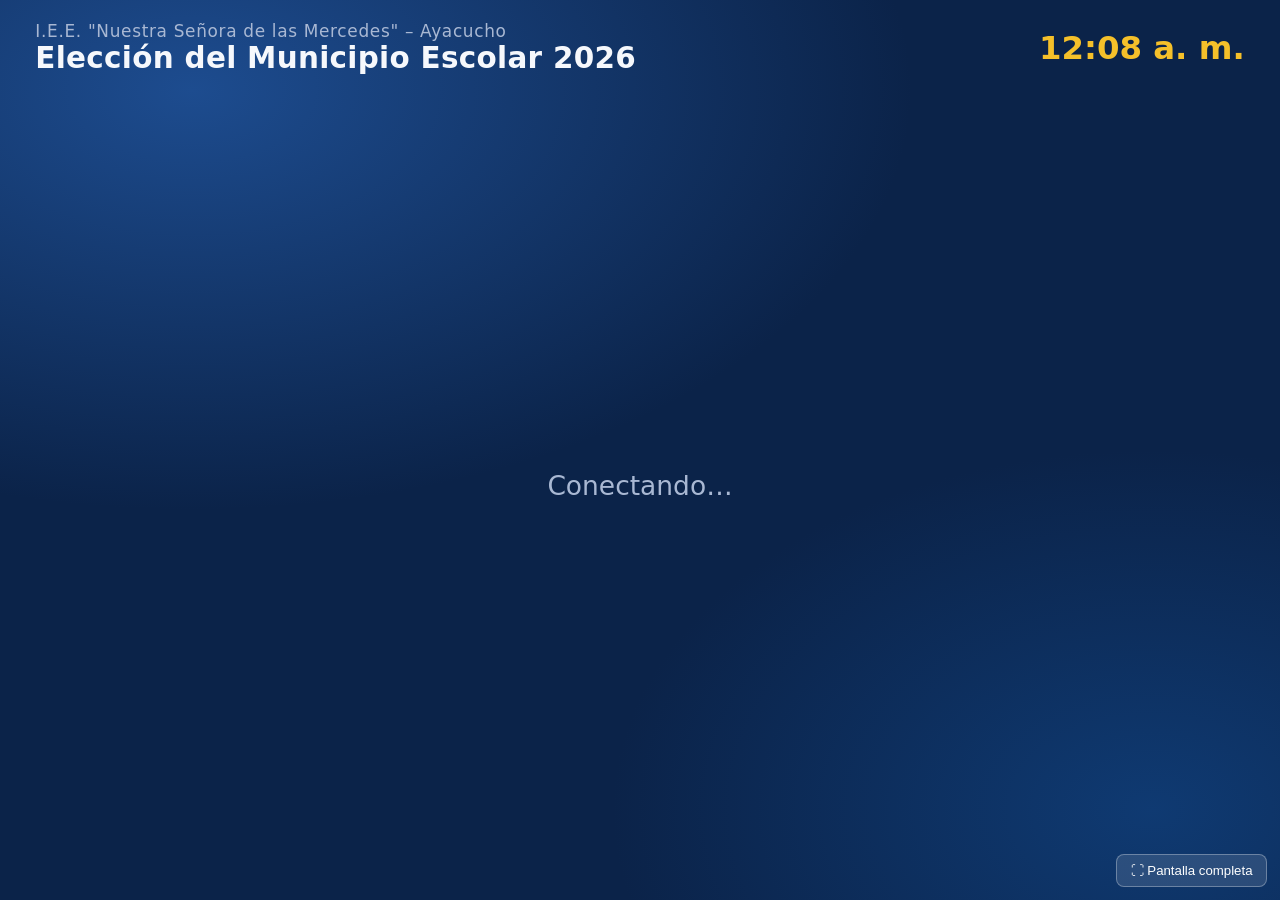
<file: flash.html>
<!DOCTYPE html>
<html lang="es">
<head>
<meta charset="UTF-8">
<meta name="version" content="2026.11.24-1">
<link rel="icon" href="data:image/svg+xml,%3Csvg xmlns=%22http://www.w3.org/2000/svg%22 viewBox=%220 0 100 100%22%3E%3Crect width=%22100%22 height=%22100%22 rx=%2220%22 fill=%22%230f2b55%22/%3E%3Ctext x=%2250%22 y=%2272%22 font-size=%2266%22 text-anchor=%22middle%22 fill=%22%23f2b705%22%3E✓%3C/text%3E%3C/svg%3E">
<meta name="viewport" content="width=device-width, initial-scale=1">
<title>Flash Electoral · Elecciones NSM 2026</title>
<style>
  :root { --azul: #0b2349; --azul2: #163f7a; --oro: #f5c02a; --oro2: #ffde7a; --blanco: #f6f8fc; --suave: #a9b8d3; }
  * { box-sizing: border-box; }
  html, body { margin: 0; height: 100%; overflow: hidden; }
  body {
    font-family: system-ui, -apple-system, "Segoe UI", Roboto, Arial, sans-serif; color: var(--blanco);
    background: radial-gradient(1200px 700px at 15% 10%, #1d4c8f 0%, transparent 60%), radial-gradient(900px 600px at 90% 90%, #0f3a72 0%, transparent 60%), var(--azul);
    font-size: clamp(14px, 1.15vw, 26px);
  }
  .cab { display: flex; align-items: center; gap: 1.2em; padding: 1.4em 2.4em 0.6em; }
  .cab img { height: 4.2em; }
  .cab .t1 { font-size: 1.15em; color: var(--suave); letter-spacing: .04em; }
  .cab .t2 { font-size: 2em; font-weight: 800; letter-spacing: .01em; }
  .cab .reloj { margin-left: auto; font-size: 2.2em; font-weight: 700; font-variant-numeric: tabular-nums; color: var(--oro); }
  .cinta { position: fixed; top: 1.2em; left: 50%; transform: translateX(-50%); border-radius: 999px; background: #7b3fe4; color: #fff; padding: .4em 1.6em; font-weight: 800; letter-spacing: .15em; z-index: 30; box-shadow: 0 4px 14px rgba(0,0,0,.3); }
  #escena { position: absolute; inset: 7.6em 0 0 0; padding: 0 2.4em 2em; }
  .centro { height: 100%; display: flex; flex-direction: column; align-items: center; justify-content: center; text-align: center; }
  .grande { font-size: 4.6em; font-weight: 900; letter-spacing: .02em; margin: 0; line-height: 1.05; }
  .sub { font-size: 1.8em; color: var(--suave); margin-top: .6em; }
  .punto { display: inline-block; width: .55em; height: .55em; border-radius: 50%; background: #2fd36f; margin-right: .35em; animation: late 1.2s infinite; vertical-align: middle; }
  @keyframes late { 50% { opacity: .25; } }

  /* Participación */
  .part { display: grid; grid-template-columns: 1fr 1.25fr; gap: 3em; height: 100%; align-items: center; }
  .anillo { position: relative; width: min(34vw, 62vh); aspect-ratio: 1; margin: 0 auto; }
  .anillo svg { width: 100%; height: 100%; transform: rotate(-90deg); }
  .anillo .val { position: absolute; inset: 0; display: flex; flex-direction: column; align-items: center; justify-content: center; }
  .anillo .val b { font-size: 6em; font-weight: 900; line-height: 1; font-variant-numeric: tabular-nums; }
  .anillo .val span { font-size: 1.5em; color: var(--suave); }
  .grados h2 { font-size: 2.6em; margin: 0 0 .2em; }
  .grados .gf { display: grid; grid-template-columns: 6.5em 1fr 7.5em; gap: 1em; align-items: center; margin: 1.1em 0; font-size: 1.45em; }
  .grados .barra { height: 1.15em; background: rgba(255,255,255,.1); border-radius: 999px; overflow: hidden; }
  .grados .barra div { height: 100%; background: linear-gradient(90deg, var(--oro), var(--oro2)); border-radius: 999px; transition: width 1s; }
  .grados .n { text-align: right; font-variant-numeric: tabular-nums; color: var(--suave); }

  /* Resultados */
  .res { display: flex; flex-direction: column; height: 100%; }
  .res-tit { display: flex; align-items: baseline; gap: 1em; margin-bottom: .6em; }
  .res-tit h2 { font-size: 2.8em; margin: 0; color: var(--oro); letter-spacing: .05em; }
  .res-tit span { font-size: 1.4em; color: var(--suave); }
  .filas { flex: 1; display: flex; flex-direction: column; gap: 10px; min-height: 0; }
  .fila { --fh: 120px; height: var(--fh); flex: none; font-size: clamp(11px, calc(var(--fh) * .165), 23px); display: grid; grid-template-columns: calc(var(--fh) - 14px) minmax(10em, 17em) 1fr 7.5em; gap: 1.1em; align-items: center; background: rgba(255,255,255,.06); border-radius: 14px; padding: 7px 1.2em 7px 7px; position: relative; transition: background .6s; }
  .fila .sim { width: calc(var(--fh) - 14px); height: calc(var(--fh) - 14px); background: #fff; border-radius: 10px; display: grid; place-items: center; overflow: hidden; }
  .fila .sim img { width: 92%; height: 92%; object-fit: contain; }
  .fila .sim .ns { width: 100%; height: 100%; display: grid; place-items: center; font-size: 2.6em; font-weight: 900; color: #fff; }
  .fila .nom b { display: block; font-size: 1.05em; color: var(--oro); }
  .fila .nom span { display: block; font-size: 1.5em; font-weight: 800; line-height: 1.1; overflow: hidden; text-overflow: ellipsis; display: -webkit-box; -webkit-line-clamp: 1; -webkit-box-orient: vertical; }
  .fila .nom small { display: block; font-size: 1.05em; color: var(--suave); }
  .fila .pista { height: 2.2em; background: rgba(255,255,255,.08); border-radius: .6em; overflow: hidden; }
  .fila .pista div { height: 100%; width: 0; border-radius: .6em; background: linear-gradient(90deg, #3d7fd6, #6fb0ff); transition: width 5s cubic-bezier(.2,.7,.2,1); }
  .fila .num { text-align: right; }
  .fila .num b { display: block; font-size: 2.6em; font-weight: 900; line-height: 1; font-variant-numeric: tabular-nums; }
  .fila .num span { font-size: 1.3em; color: var(--suave); font-variant-numeric: tabular-nums; }
  .fila.blanco { background: rgba(255,255,255,.03); }
  .fila.blanco .pista div { background: linear-gradient(90deg, #8a96ab, #c2cad8); }
  .fila.gana { background: rgba(245,192,42,.18); box-shadow: inset 0 0 0 3px var(--oro); }
  .fila.gana .pista div { background: linear-gradient(90deg, var(--oro), var(--oro2)); }
  .pie-res { display: flex; gap: 2.4em; font-size: 1.45em; color: var(--suave); margin-top: .8em; }
  .pie-res b { color: var(--blanco); font-variant-numeric: tabular-nums; }

  /* Cuenta regresiva y ganadora */
  .capa { position: fixed; inset: 0; z-index: 40; display: flex; flex-direction: column; align-items: center; justify-content: center; text-align: center; background: radial-gradient(circle at center, rgba(11,35,73,.92), rgba(5,15,35,.98)); }
  .capa .flash { font-size: 7em; font-weight: 900; color: var(--oro); letter-spacing: .08em; animation: brillo 1.4s ease-in-out infinite; }
  .capa .cuenta { font-size: 16em; font-weight: 900; line-height: 1; animation: zoom 1s ease-out; }
  @keyframes brillo { 50% { text-shadow: 0 0 .5em rgba(245,192,42,.8); transform: scale(1.03); } }
  @keyframes zoom { from { transform: scale(2.2); opacity: 0; } to { transform: scale(1); opacity: 1; } }
  .ganadora { position: fixed; inset: 0; z-index: 35; display: flex; align-items: center; justify-content: center; background: rgba(5,15,35,.78); animation: aparece .8s ease-out; }
  .ganadora .caja { background: linear-gradient(160deg, #173f7c, #0b2349); border: .25em solid var(--oro); border-radius: 2em; padding: 2.2em 4em; text-align: center; box-shadow: 0 2em 6em rgba(0,0,0,.5); max-width: 80vw; }
  .ganadora .et { font-size: 2.2em; color: var(--oro); font-weight: 900; letter-spacing: .12em; }
  .ganadora .sim { width: 16em; height: 16em; background: #fff; border-radius: 1.4em; margin: .8em auto; display: grid; place-items: center; overflow: hidden; }
  .ganadora .sim img { width: 92%; height: 92%; object-fit: contain; }
  .ganadora .sim .ns { width: 100%; height: 100%; display: grid; place-items: center; font-size: 8em; font-weight: 900; color: #fff; }
  .ganadora .nom { font-size: 3.4em; font-weight: 900; line-height: 1.1; }
  .ganadora .cand { font-size: 2em; margin-top: .3em; }
  .ganadora .cand small { display: block; font-size: .6em; color: var(--suave); letter-spacing: .1em; }
  .ganadora .votos { font-size: 1.7em; color: var(--oro2); margin-top: .5em; }
  .ganadora .caja.con-equipo { display: grid; grid-template-columns: minmax(0, 1fr) minmax(0, 1.25fr); gap: 2.4em; align-items: center; text-align: left; padding: 2em 2.6em; max-width: 94vw; width: 94vw; }
  .ganadora .caja.con-equipo .izq { text-align: center; }
  .ganadora .caja.con-equipo .sim { width: 13em; height: 13em; }
  .ganadora .caja.con-equipo .nom { font-size: 2.6em; }
  .ganadora .lema { font-size: 1.25em; color: var(--suave); margin-top: .3em; }
  .ganadora .eq-tit { font-size: 1.5em; color: var(--oro); font-weight: 900; letter-spacing: .1em; margin-bottom: .5em; }
  .ganadora .eq { width: 100%; border-collapse: collapse; }
  .ganadora .eq td { padding: .45em .5em; border-bottom: 1px solid rgba(255,255,255,.12); font-size: 1.3em; vertical-align: top; }
  .ganadora .eq td.c { color: var(--oro2); font-weight: 700; font-size: .95em; letter-spacing: .03em; width: 32%; padding-top: .7em; }
  .ganadora .eq td:nth-child(2) { width: 56%; }
  .ganadora .eq td.g { color: var(--suave); white-space: nowrap; text-align: right; }
  .ganadora .eq tr.alc td { font-size: 1.6em; font-weight: 900; }
  .ganadora .eq tr.alc td.c { font-size: .85em; }
  @keyframes aparece { from { opacity: 0; transform: scale(.9); } to { opacity: 1; transform: scale(1); } }
  .ganadora.oculta-gan { opacity: 0; pointer-events: auto; }
  #confeti { position: fixed; inset: 0; pointer-events: none; z-index: 45; }
  #btnPantalla { position: fixed; bottom: 1em; right: 1em; z-index: 50; background: rgba(255,255,255,.12); color: #fff; border: 1px solid rgba(255,255,255,.3); border-radius: .6em; padding: .6em 1em; font-size: .9em; cursor: pointer; }
  #error { position: fixed; bottom: 1em; left: 1em; color: #ffb3b3; font-size: .9em; z-index: 50; }
</style>
</head>
<body>
<div id="compat" style="display:none;position:fixed;inset:0;z-index:9999;background:#0f2b55;color:#fff;font-family:Arial,sans-serif;padding:30px;text-align:center;font-size:20px;line-height:1.5">
  <div style="font-size:60px">&#9888;</div>
  <b style="font-size:26px">Este navegador es muy antiguo</b><br>
  Abra este enlace en <b>Google Chrome actualizado</b> (Play Store &rarr; Chrome &rarr; Actualizar).<br><br>
  <small style="opacity:.8">Datos del navegador:<br><span id="compatUA"></span></small>
</div>
<script>
(function () {
  var ok = true;
  try { new Function('const f = async () => { await 1; }; let [a] = [1]; return `${a}`;'); } catch (e) { ok = false; }
  if (!window.fetch || !window.Promise || !Promise.prototype['finally'] || !window.localStorage) ok = false;
  if (!ok) {
    document.getElementById('compat').style.display = 'block';
    document.getElementById('compatUA').appendChild(document.createTextNode(navigator.userAgent));
  }
})();
</script>

<div class="cab">
  <img id="logo" alt="" style="display:none">
  <div><div class="t1" id="tInst">I.E.E. "Nuestra Señora de las Mercedes" – Ayacucho</div><div class="t2" id="tElec">Elección del Municipio Escolar 2026</div></div>
  <div class="reloj" id="reloj">--:--</div>
</div>
<div class="cinta" id="cinta" style="display:none">SIMULACRO</div>
<div id="escena"><div class="centro"><p class="sub">Conectando…</p></div></div>
<canvas id="confeti"></canvas>
<button id="btnPantalla" onclick="pantallaCompleta()">⛶ Pantalla completa</button>
<div id="error"></div>

<script src="config.js?v=2026.11.24-1"></script>
<script src="comun.js?v=2026.11.24-1"></script>
<script>
'use strict';
const { api, esc } = window.NSM;
const $ = id => document.getElementById(id);
const F = { modo: '', revelado: false, datos: null, animando: false };
const MESES = ['enero', 'febrero', 'marzo', 'abril', 'mayo', 'junio', 'julio', 'agosto', 'setiembre', 'octubre', 'noviembre', 'diciembre'];
const DIAS = ['domingo', 'lunes', 'martes', 'miércoles', 'jueves', 'viernes', 'sábado'];

setInterval(() => { $('reloj').textContent = new Date().toLocaleTimeString('es-PE', { hour: '2-digit', minute: '2-digit' }); }, 1000);
document.addEventListener('fullscreenchange', () => { $('btnPantalla').style.display = document.fullscreenElement ? 'none' : ''; });
function pantallaCompleta() { document.documentElement.requestFullscreen && document.documentElement.requestFullscreen().catch(() => {}); }

function fechaLarga(iso) {
  const m = String(iso || '').match(/^(\d{4})-(\d{2})-(\d{2})$/);
  if (!m) return '';
  const d = new Date(+m[1], +m[2] - 1, +m[3]);
  return DIAS[d.getDay()] + ' ' + (+m[3]) + ' de ' + MESES[+m[2] - 1];
}

async function ciclo() {
  try {
    const d = await api('publico', { simbolos: false }, 2);
    $('error').textContent = '';
    F.datos = d;
    $('tInst').textContent = d.institucion; $('tElec').textContent = d.eleccion;
    if (d.logo) { $('logo').src = d.logo; $('logo').style.display = ''; }
    $('cinta').style.display = d.modoPrueba ? '' : 'none';
    if (d.publicado) {
      if (!F.revelado && !F.animando) await revelar();
    } else {
      if (F.revelado) { F.revelado = false; $('confeti').getContext('2d').clearRect(0, 0, 9999, 9999); document.querySelectorAll('.ganadora').forEach(x => x.remove()); }
      if (d.estado === 'ABIERTA') pintarParticipacion(d, true);
      else if (d.estado === 'CERRADA') pintarParticipacion(d, false);
      else pintarEspera(d);
    }
  } catch (e) {
    $('error').textContent = '⚠ ' + e.message + ' (reintentando…)';
  }
  setTimeout(ciclo, 5000);
}

function pintarEspera(d) {
  if (F.modo === 'espera') return;
  F.modo = 'espera';
  $('escena').innerHTML = `<div class="centro"><p class="sub" style="letter-spacing:.2em">ELECCIONES ESCOLARES</p>
    <h1 class="grande">Elige a tu<br><span style="color:var(--oro)">Alcaldesa Escolar 2026</span></h1>
    <p class="sub">${esc(fechaLarga(d.fecha))}${d.horaApertura ? ' · desde las ' + esc(d.horaApertura) : ''}</p>
    <p class="sub" style="font-size:1.4em">Vota con tu carnet QR · Tu voto es secreto</p></div>`;
}

function pintarParticipacion(d, abierta) {
  const pct = d.padron ? Math.round(d.votaron * 1000 / d.padron) / 10 : 0;
  if (F.modo !== (abierta ? 'abierta' : 'cerrada')) {
    F.modo = abierta ? 'abierta' : 'cerrada';
    $('escena').innerHTML = `<div class="part">
      <div class="anillo"><svg viewBox="0 0 120 120"><circle cx="60" cy="60" r="52" fill="none" stroke="rgba(255,255,255,.1)" stroke-width="12"/>
        <circle id="arco" cx="60" cy="60" r="52" fill="none" stroke="url(#gr)" stroke-width="12" stroke-linecap="round" stroke-dasharray="326.7" stroke-dashoffset="326.7" style="transition:stroke-dashoffset 1.2s"/>
        <defs><linearGradient id="gr"><stop offset="0" stop-color="#f5c02a"/><stop offset="1" stop-color="#ffde7a"/></linearGradient></defs></svg>
        <div class="val"><b id="pPct">0%</b><span id="pCuenta"></span></div></div>
      <div class="grados"><h2>${abierta ? '<span class="punto"></span>VOTACIÓN EN CURSO' : '🔒 VOTACIÓN CERRADA'}</h2>
        <p class="sub" style="margin:0 0 .8em">${abierta ? 'Participación de las estudiantes por grado' : 'Escrutinio en proceso… espera el Flash Electoral'}</p>
        <div id="pGrados"></div></div></div>`;
  }
  $('pPct').textContent = pct + '%';
  $('pCuenta').textContent = d.votaron.toLocaleString('es-PE') + ' de ' + d.padron.toLocaleString('es-PE') + ' votaron';
  $('arco').style.strokeDashoffset = 326.7 * (1 - pct / 100);
  $('pGrados').innerHTML = d.porGrado.filter(g => g.grado).map(g => {
    const p = g.total ? Math.round(g.votaron * 1000 / g.total) / 10 : 0;
    return `<div class="gf"><b>${g.grado}.° grado</b><div class="barra"><div style="width:${p}%"></div></div><span class="n">${p}%</span></div>`;
  }).join('');
}

/* ---------- Revelación de resultados ---------- */
async function revelar() {
  F.animando = true;
  try {
    const d = await api('publico', { simbolos: true }, 3);
    const r = d.resultados;
    if (!r) { F.animando = false; return; }
    const capa = document.createElement('div');
    capa.className = 'capa';
    capa.innerHTML = '<div class="flash">FLASH ELECTORAL</div><div class="sub" style="font-size:2.2em">Resultados de la elección</div>';
    document.body.appendChild(capa);
    await pausa(2600);
    for (const n of [3, 2, 1]) { capa.innerHTML = `<div class="cuenta">${n}</div>`; await pausa(1000); }
    capa.remove();
    pintarResultados(r);
    await pausa(300);
    animarBarras(r);
    await pausa(6200);
    mostrarGanadora(r);
    F.revelado = true;
  } finally { F.animando = false; }
}
const pausa = ms => new Promise(r => setTimeout(r, ms));

function simbolo(o) {
  return o.simbolo ? `<img src="${esc(o.simbolo)}" alt="">` : `<div class="ns" style="background:${esc(o.color || '#1d4e89')}">${o.numero}</div>`;
}

function pintarResultados(r) {
  F.modo = 'resultados';
  const ord = r.opciones.slice().sort((a, b) => b.votos - a.votos || a.numero - b.numero);
  let html = ord.map(o => `<div class="fila" data-n="${o.numero}"><div class="sim">${simbolo(o)}</div>
    <div class="nom"><b>LISTA N.° ${o.numero}</b><span>${esc(o.nombre)}</span>${o.candidata ? `<small>${esc(o.candidata)}</small>` : ''}</div>
    <div class="pista"><div></div></div><div class="num"><b data-v="${o.votos}">0</b><span data-p="${o.pctValidos}">0%</span></div></div>`).join('');
  if (r.votoBlanco || r.blancos) html += `<div class="fila blanco" data-n="B"><div class="sim" style="background:transparent;border:3px dashed rgba(255,255,255,.35)"><div class="ns" style="font-size:.85em;line-height:1.15;color:var(--suave)">EN<br>BLANCO</div></div>
    <div class="nom"><span>Voto en blanco</span></div><div class="pista"><div></div></div><div class="num"><b data-v="${r.blancos}">0</b><span>${r.pctBlancos}% emit.</span></div></div>`;
  $('escena').innerHTML = `<div class="res"><div class="res-tit"><h2>RESULTADOS</h2><span>100% de votos contabilizados · % sobre votos válidos</span></div>
    <div class="filas">${html}</div>
    <div class="pie-res"><div>Votos emitidos: <b>${r.emitidos.toLocaleString('es-PE')}</b></div><div>Votos válidos: <b>${r.validos.toLocaleString('es-PE')}</b></div><div>Participación: <b>${r.participacion}%</b> (${r.votaron} de ${r.padron})</div></div></div>`;
  ajustarFilas();
}

function ajustarFilas() {
  const cont = document.querySelector('.filas');
  if (!cont) return;
  const filas = cont.querySelectorAll('.fila');
  const fh = Math.max(56, Math.min(170, Math.floor((cont.clientHeight - 10 * (filas.length - 1)) / filas.length)));
  filas.forEach(f => f.style.setProperty('--fh', fh + 'px'));
}
window.addEventListener('resize', ajustarFilas);

function animarBarras(r) {
  const max = Math.max(1, ...r.opciones.map(o => o.votos), r.blancos || 0);
  document.querySelectorAll('.fila').forEach(f => {
    const b = f.querySelector('.num b');
    const v = +b.dataset.v;
    f.querySelector('.pista div').style.width = (v / max * 100) + '%';
    const sp = f.querySelector('.num span[data-p]');
    const pFinal = sp ? +sp.dataset.p : 0;
    const t0 = performance.now(), dur = 5000;
    const paso = t => {
      const k = Math.min(1, (t - t0) / dur);
      const e = 1 - Math.pow(1 - k, 3);
      b.textContent = Math.round(v * e).toLocaleString('es-PE');
      if (sp) sp.textContent = (k < 1 ? (pFinal * e).toFixed(1) : pFinal) + '%';
      if (k < 1) requestAnimationFrame(paso);
    };
    requestAnimationFrame(paso);
  });
}

function mostrarGanadora(r) {
  if (r.ganadora === null && !r.empate.length) return;
  const caja = document.createElement('div');
  caja.className = 'ganadora';
  if (r.ganadora !== null) {
    const g = r.opciones.find(o => o.numero === r.ganadora);
    const fila = document.querySelector(`.fila[data-n="${g.numero}"]`);
    if (fila) fila.classList.add('gana');
    const eq = (g.equipo && g.equipo.integrantes) || [];
    if (eq.length) {
      caja.innerHTML = `<div class="caja con-equipo"><div class="izq"><div class="et">🏆 LISTA GANADORA</div><div class="sim">${simbolo(g)}</div>
        <div class="nom">LISTA N.° ${g.numero} – ${esc(g.nombre)}</div>
        ${g.equipo.lema ? `<div class="lema">${esc(g.equipo.lema)}</div>` : ''}
        <div class="votos">${g.votos.toLocaleString('es-PE')} votos · ${g.pctValidos}% de los votos válidos</div></div>
        <div><div class="eq-tit">MUNICIPIO ESCOLAR 2026</div><table class="eq">
        ${eq.map(x => `<tr class="${/ALCALDESA/i.test(x.cargo) && !/TENIENTE/i.test(x.cargo) ? 'alc' : ''}"><td class="c">${esc(x.cargo)}</td><td>${esc(x.nombre)}</td><td class="g">${esc(x.grado)}</td></tr>`).join('')}
        </table></div></div>`;
    } else {
      caja.innerHTML = `<div class="caja"><div class="et">🏆 LISTA GANADORA</div><div class="sim">${simbolo(g)}</div>
        <div class="nom">LISTA N.° ${g.numero} – ${esc(g.nombre)}</div>
        ${g.candidata ? `<div class="cand"><small>ALCALDESA ESCOLAR 2026</small>${esc(g.candidata)}</div>` : ''}
        <div class="votos">${g.votos.toLocaleString('es-PE')} votos · ${g.pctValidos}% de los votos válidos</div></div>`;
    }
    confeti();
  } else {
    caja.innerHTML = `<div class="caja"><div class="et">⚖️ EMPATE</div><div class="nom" style="margin-top:.4em">Listas N.° ${r.empate.join(' y ')}</div>
      <div class="cand">El Comité Electoral resolverá según el reglamento.</div></div>`;
  }
  caja.addEventListener('click', () => caja.classList.toggle('oculta-gan'));
  document.body.appendChild(caja);

}

function confeti() {
  const cv = $('confeti'), cx = cv.getContext('2d');
  cv.width = innerWidth; cv.height = innerHeight;
  const colores = ['#f5c02a', '#ffde7a', '#ffffff', '#6fb0ff', '#ff6b6b', '#2fd36f'];
  const ps = Array.from({ length: 260 }, () => ({ x: Math.random() * cv.width, y: -20 - Math.random() * cv.height, w: 6 + Math.random() * 8, h: 10 + Math.random() * 10, vy: 2 + Math.random() * 4, vx: -1.5 + Math.random() * 3, r: Math.random() * 6, vr: -.15 + Math.random() * .3, c: colores[Math.floor(Math.random() * colores.length)] }));
  const t0 = performance.now();
  const paso = t => {
    cx.clearRect(0, 0, cv.width, cv.height);
    ps.forEach(p => { p.y += p.vy; p.x += p.vx; p.r += p.vr; if (p.y > cv.height + 20 && t - t0 < 9000) { p.y = -20; p.x = Math.random() * cv.width; } cx.save(); cx.translate(p.x, p.y); cx.rotate(p.r); cx.fillStyle = p.c; cx.fillRect(-p.w / 2, -p.h / 2, p.w, p.h); cx.restore(); });
    if (t - t0 < 14000) requestAnimationFrame(paso); else cx.clearRect(0, 0, cv.width, cv.height);
  };
  requestAnimationFrame(paso);
}

ciclo();

NSM.vigilarVersion(() => !F.animando && !F.revelado, 60);
</script>
</body>
</html>
</file>
<file: estilos.css>
/* Estilos comunes – Votación electrónica QR · NSM 2027 */
:root {
  --azul: #0f2b55;
  --azul2: #1d4e89;
  --azul-claro: #e8eef7;
  --oro: #f2b705;
  --fondo: #f3f5f9;
  --texto: #1b2433;
  --suave: #5b6779;
  --borde: #d7dde7;
  --ok: #1b8a4b;
  --ok-claro: #e3f4ea;
  --error: #c62828;
  --error-claro: #fdecea;
  --aviso: #b26a00;
  --aviso-claro: #fff4e0;
  --radio: 14px;
  --sombra: 0 2px 10px rgba(15, 43, 85, .08);
}
* { box-sizing: border-box; }
html, body { margin: 0; height: 100%; }
body {
  font-family: system-ui, -apple-system, "Segoe UI", Roboto, "Helvetica Neue", Arial, sans-serif;
  background: var(--fondo); color: var(--texto); font-size: 16px; line-height: 1.4;
  -webkit-tap-highlight-color: transparent;
}
button, input, select { font: inherit; }
.oculto { display: none !important; }

/* Botones */
.btn {
  display: inline-flex; align-items: center; justify-content: center; gap: 8px;
  border: 0; border-radius: 12px; padding: 12px 20px; cursor: pointer;
  font-weight: 600; background: var(--azul2); color: #fff; min-height: 48px;
  transition: transform .08s, filter .15s; text-decoration: none;
}
.btn:active { transform: scale(.97); }
.btn:hover { filter: brightness(1.08); }
.btn[disabled] { opacity: .5; cursor: not-allowed; }
.btn.sec { background: #fff; color: var(--azul); border: 1.5px solid var(--borde); }
.btn.ok { background: var(--ok); }
.btn.peligro { background: var(--error); }
.btn.oro { background: var(--oro); color: #2b1d00; }
.btn.grande { font-size: 1.25rem; padding: 18px 28px; min-height: 64px; border-radius: 16px; }
.btn.chico { padding: 6px 12px; min-height: 36px; font-size: .9rem; border-radius: 9px; }

/* Formularios */
label { display: block; font-weight: 600; font-size: .9rem; color: var(--suave); margin: 12px 0 6px; }
input[type=text], input[type=password], input[type=number], input[type=date], input[type=time], input[type=url], select {
  width: 100%; padding: 12px 14px; border: 1.5px solid var(--borde); border-radius: 10px;
  background: #fff; color: var(--texto); min-height: 48px;
}
input:focus, select:focus { outline: 3px solid rgba(29, 78, 137, .25); border-color: var(--azul2); }

/* Tarjetas */
.tarjeta { background: #fff; border-radius: var(--radio); box-shadow: var(--sombra); padding: 20px; }
.insignia { display: inline-block; padding: 4px 10px; border-radius: 999px; font-size: .8rem; font-weight: 700; letter-spacing: .02em; }
.insignia.abierta { background: var(--ok-claro); color: var(--ok); }
.insignia.cerrada { background: var(--error-claro); color: var(--error); }
.insignia.preparacion { background: var(--aviso-claro); color: var(--aviso); }
.insignia.prueba { background: #efe7ff; color: #5b2bb5; }

/* Login */
.login-fondo {
  min-height: 100%; display: flex; align-items: center; justify-content: center; padding: 24px;
  background: linear-gradient(160deg, var(--azul) 0%, var(--azul2) 100%);
}
.login-caja { width: 100%; max-width: 400px; }
.login-caja h1 { margin: 0 0 4px; font-size: 1.35rem; color: var(--azul); }
.login-caja p.sub { margin: 0 0 8px; color: var(--suave); font-size: .95rem; }
.login-caja .btn { width: 100%; margin-top: 20px; }
.marca { display: flex; align-items: center; gap: 12px; margin-bottom: 14px; }
.marca img { width: 48px; height: 48px; object-fit: contain; }
.marca .urna { width: 48px; height: 48px; border-radius: 12px; background: var(--azul); color: var(--oro); display: grid; place-items: center; font-size: 26px; font-weight: 800; }

/* Barra superior */
.barra {
  display: flex; align-items: center; gap: 12px; padding: 10px 16px; background: var(--azul); color: #fff;
  position: sticky; top: 0; z-index: 20;
}
.barra .titulo { font-weight: 700; font-size: 1.05rem; flex: 1; min-width: 0; white-space: nowrap; overflow: hidden; text-overflow: ellipsis; }
.barra .titulo small { display: block; font-weight: 400; opacity: .8; font-size: .8rem; }
.barra .btn.sec { background: transparent; color: #fff; border-color: rgba(255, 255, 255, .4); }

/* Avisos */
.aviso { padding: 12px 14px; border-radius: 10px; font-size: .95rem; margin: 10px 0; }
.aviso.error { background: var(--error-claro); color: var(--error); }
.aviso.ok { background: var(--ok-claro); color: var(--ok); }
.aviso.info { background: var(--azul-claro); color: var(--azul); }
.aviso.alerta { background: var(--aviso-claro); color: var(--aviso); }

/* Toasts */
#toasts { position: fixed; bottom: 20px; left: 50%; transform: translateX(-50%); z-index: 1000; display: flex; flex-direction: column; gap: 8px; align-items: center; }
.toast { background: var(--texto); color: #fff; padding: 12px 18px; border-radius: 10px; box-shadow: var(--sombra); transition: opacity .4s; max-width: 90vw; }
.toast.ok { background: var(--ok); }
.toast.error { background: var(--error); }
.toast.fuera { opacity: 0; }

/* Spinner */
.girando { width: 42px; height: 42px; border: 4px solid var(--azul-claro); border-top-color: var(--azul2); border-radius: 50%; animation: gira .8s linear infinite; margin: 0 auto; }
@keyframes gira { to { transform: rotate(360deg); } }

/* Símbolos de lista */
.simbolo { width: 100%; height: 100%; object-fit: contain; display: block; }
.sin-simbolo { display: grid; place-items: center; color: #fff; font-weight: 800; font-size: 2.6rem; border-radius: 12px; }

/* Modal */
.modal-fondo { position: fixed; inset: 0; background: rgba(10, 20, 40, .6); display: flex; align-items: center; justify-content: center; z-index: 100; padding: 20px; }
.modal { background: #fff; border-radius: 20px; padding: 28px; max-width: 520px; width: 100%; text-align: center; box-shadow: 0 20px 60px rgba(0, 0, 0, .3); }
.modal h2 { margin: 0 0 8px; }
.modal .acciones { display: flex; gap: 12px; margin-top: 22px; }
.modal .acciones .btn { flex: 1; }

table { border-collapse: collapse; width: 100%; }
th, td { padding: 8px 10px; border-bottom: 1px solid var(--borde); text-align: left; font-size: .92rem; }
th { background: var(--azul-claro); color: var(--azul); font-weight: 700; }
td.num, th.num { text-align: right; font-variant-numeric: tabular-nums; }
</file>
